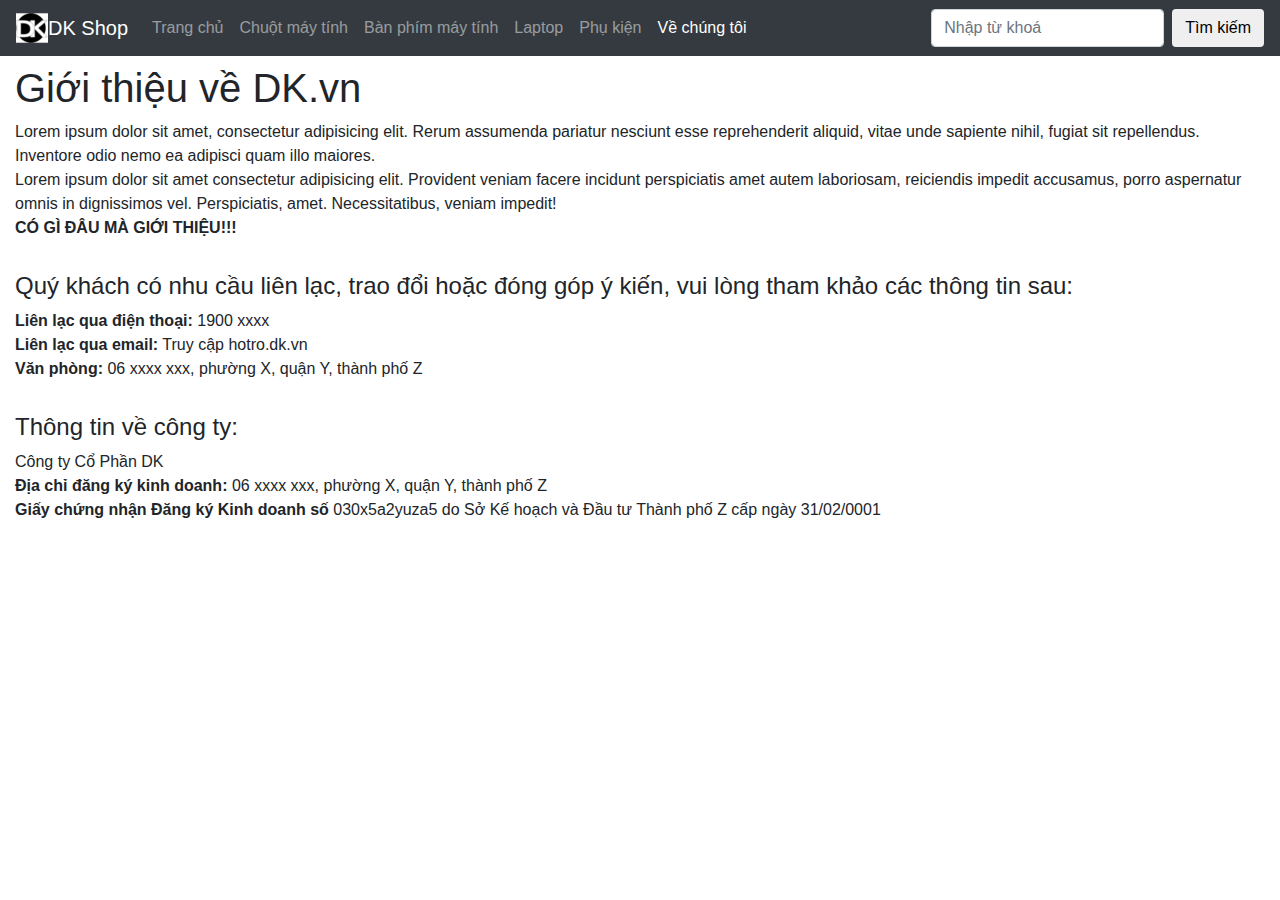
<file: about.html>
<!DOCTYPE html>
<html lang="en">

<head>
    <meta charset="UTF-8">
    <meta name="viewport" content="width=device-width, initial-scale=1.0">
    <meta http-equiv="X-UA-Compatible" content="ie=edge">
    <title>DK Shop</title>
    <link rel="icon" href="img/icon.ico">
    <link rel="stylesheet" href="css/bootstrap.min.css">
</head>

<body>
    <nav class="navbar fixed-top navbar-expand-lg navbar-dark bg-dark">
        <button class="navbar-toggler" type="button" data-toggle="collapse" data-target="#navbarTogglerDemo01"
            aria-controls="navbarTogglerDemo01" aria-expanded="false" aria-label="Toggle navigation">
            <span class="navbar-toggler-icon"></span>
        </button>
        <div class="collapse navbar-collapse" id="navbarTogglerDemo01">
            <img src="img/icon.ico" alt="DK Shop">
            <a class="navbar-brand" href="#">DK Shop</a>
            <ul class="navbar-nav mr-auto mt-2 mt-lg-0">
                <li class="nav-item">
                    <a class="nav-link" href="index.html">Trang chủ</a>
                </li>
                <li class="nav-item">
                    <a class="nav-link" href="Mouse.html">Chuột máy tính</a>
                </li>
                <li class="nav-item">
                    <a class="nav-link" href="Keyboard.html">Bàn phím máy tính</a>
                </li>
                <li class="nav-item">
                    <a class="nav-link" href="laptop.html">Laptop</a>
                </li>
                <li class="nav-item">
                    <a class="nav-link" href="accessories.html">Phụ kiện</a>
                </li>
                <li class="nav-item active">
                    <a class="nav-link" href="about.html">Về chúng tôi<span class="sr-only">(current)</span></a>
                </li>

            </ul>
            <form class="form-inline my-2 my-lg-0">
                <input class="form-control mr-sm-2" type="search" placeholder="Nhập từ khoá" aria-label="Search">
                <button class="btn btn-outline-white my-2 my-sm-0" type="submit">Tìm kiếm</button>
            </form>
        </div>
    </nav>
    <div class="container-fluid">
        <div class="row mt-5">
            <div class="col-sm-12 col-md-12 col-lg-12 mt-3">
                <h1>Giới thiệu về DK.vn</h1>
                <p>Lorem ipsum dolor sit amet, consectetur adipisicing elit. Rerum assumenda pariatur nesciunt esse
                    reprehenderit aliquid, vitae unde sapiente nihil, fugiat sit repellendus. Inventore odio nemo ea
                    adipisci quam illo maiores. <br>
                    Lorem ipsum dolor sit amet consectetur adipisicing elit. Provident veniam facere incidunt
                    perspiciatis amet autem laboriosam, reiciendis impedit accusamus, porro aspernatur omnis in
                    dignissimos vel. Perspiciatis, amet. Necessitatibus, veniam impedit! <br>
                    <b>CÓ GÌ ĐÂU MÀ GIỚI THIỆU!!!</b></p>
            </div>
                <div class="col-sm-12 col-md-12 col-lg-12 mt-3">
                    <h4>Quý khách có nhu cầu liên lạc, trao đổi hoặc đóng góp ý kiến, vui lòng tham khảo các thông tin
                        sau:</h4>
                    <p><b>Liên lạc qua điện thoại:</b> 1900 xxxx <br>
                        <b>Liên lạc qua email:</b> Truy cập hotro.dk.vn <br>
                        <b>Văn phòng:</b> 06 xxxx xxx, phường X, quận Y, thành phố Z</p>
                </div>
                <div class="col-sm-12 col-md-12 col-lg-12 mt-3">
                    <h4>Thông tin về công ty:</h4>
                    <p>Công ty Cổ Phần DK <br>
                        <b>Địa chỉ đăng ký kinh doanh:</b> 06 xxxx xxx, phường X, quận Y, thành phố Z <br>
                        <b>Giấy chứng nhận Đăng ký Kinh doanh số</b> 030x5a2yuza5 do Sở Kế hoạch và Đầu tư Thành phố Z cấp ngày 31/02/0001</p>
                </div>
            </div>

        </div>
        <script src="js/jquery-3.3.1.slim.min.js"></script>
        <script src="js/popper.min.js"></script>
        <script src="js/bootstrap.min.js"></script>
</body>

</html>
</file>
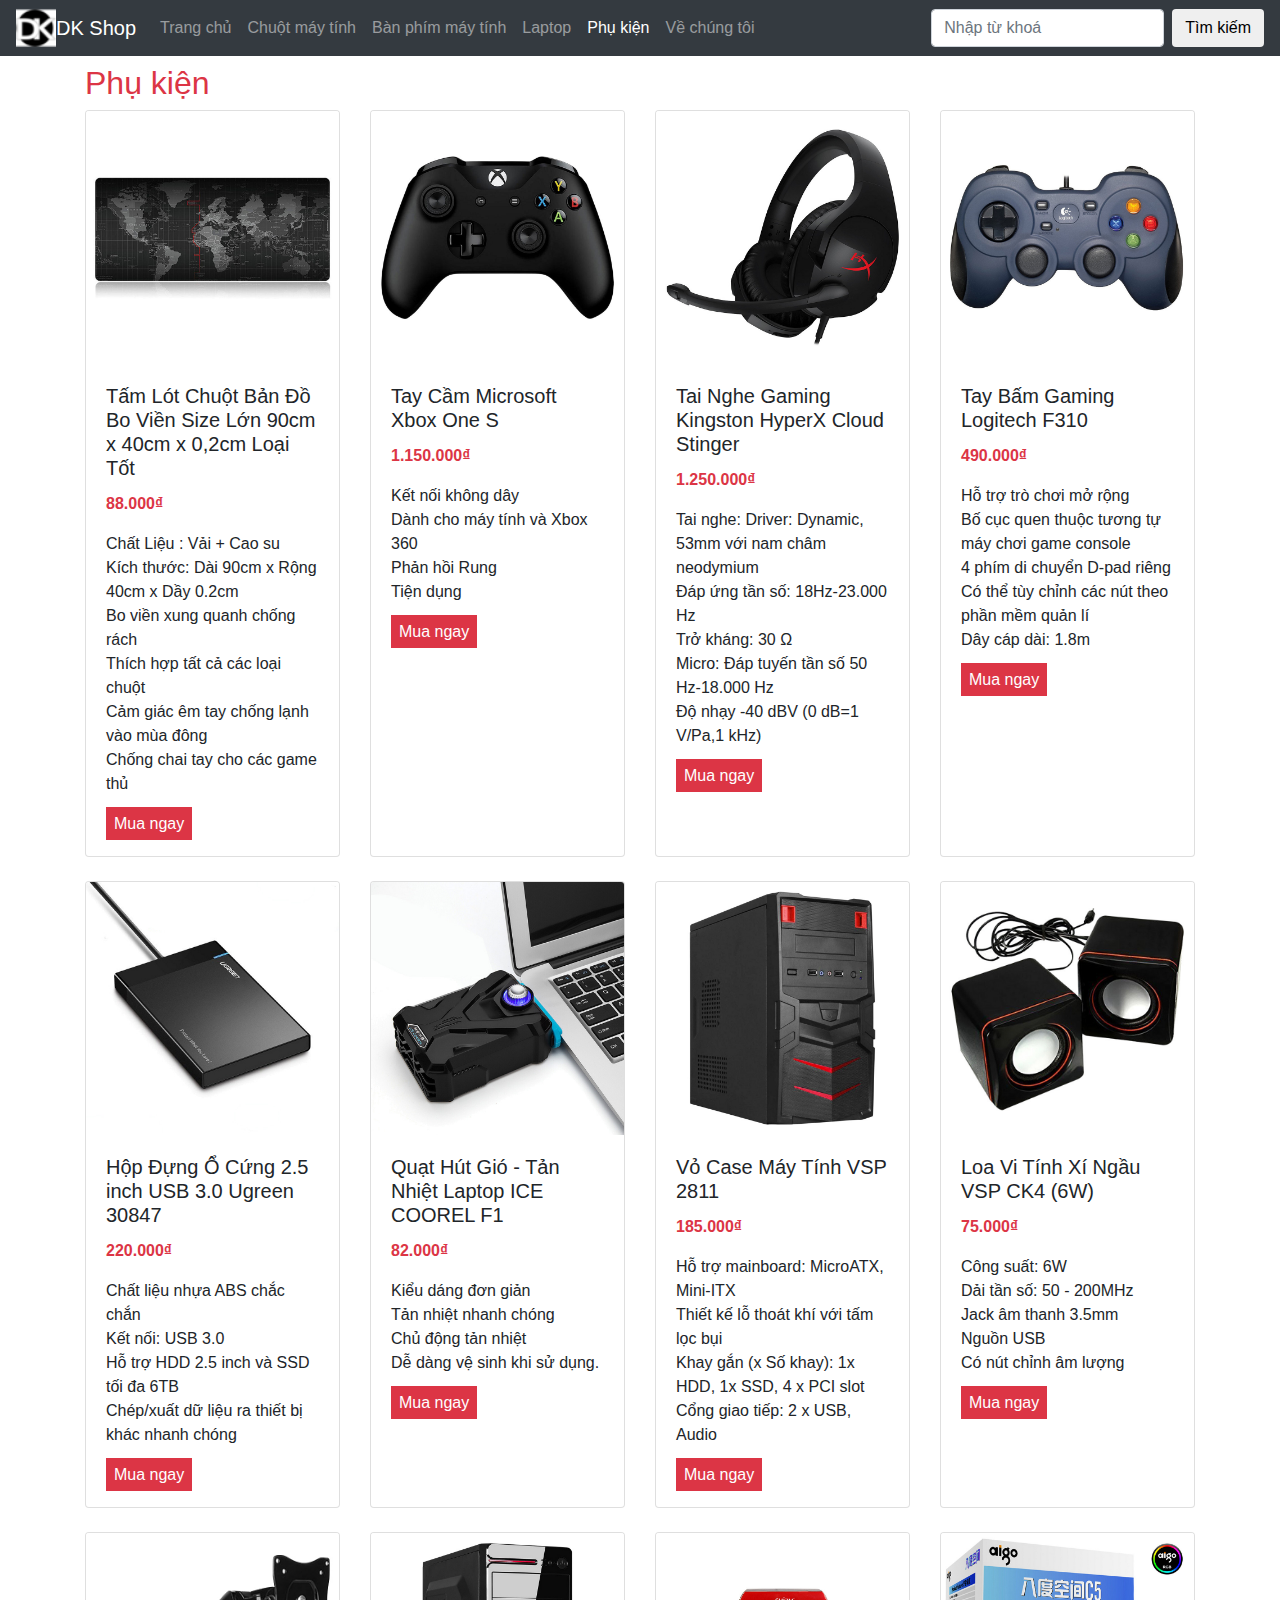
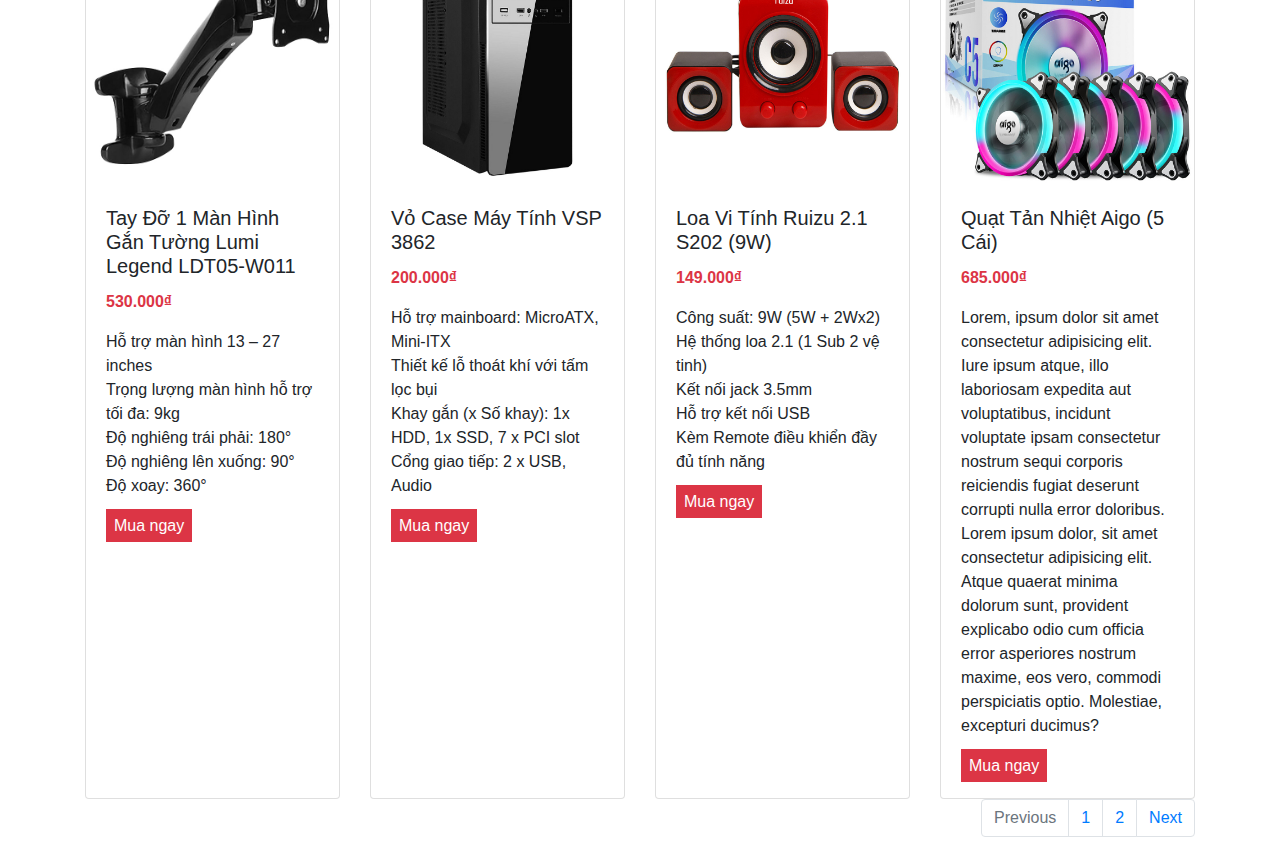
<file: accessories.html>
<!DOCTYPE html>
<html lang="en">

<head>
    <meta charset="UTF-8">
    <meta name="viewport" content="width=device-width, initial-scale=1.0">
    <meta http-equiv="X-UA-Compatible" content="ie=edge">
    <title>DK Shop</title>
    <link rel="icon" href="img/icon.ico">
    <link rel="stylesheet" href="css/bootstrap.min.css">
</head>

<body>
    <nav class="navbar fixed-top navbar-expand-lg navbar-dark bg-dark">
        <button class="navbar-toggler" type="button" data-toggle="collapse" data-target="#navbarTogglerDemo01"
            aria-controls="navbarTogglerDemo01" aria-expanded="false" aria-label="Toggle navigation">
            <span class="navbar-toggler-icon"></span>
        </button>
        <div class="collapse navbar-collapse" id="navbarTogglerDemo01">
            <img src="img/icon.ico" width="40" height="40" alt="DK Shop">
            <a class="navbar-brand" href="#">DK Shop</a>
            <ul class="navbar-nav mr-auto mt-2 mt-lg-0">
                <li class="nav-item">
                    <a class="nav-link" href="index.html">Trang chủ</a>
                </li>
                <li class="nav-item">
                    <a class="nav-link" href="Mouse.html">Chuột máy tính</a>
                </li>
                <li class="nav-item">
                    <a class="nav-link" href="Keyboard.html">Bàn phím máy tính</a>
                </li>
                <li class="nav-item">
                    <a class="nav-link" href="laptop.html">Laptop</a>
                </li>
                <li class="nav-item active">
                    <a class="nav-link" href="accessories.html">Phụ kiện<span class="sr-only">(current)</span></a>
                </li>
                <li class="nav-item">
                    <a class="nav-link" href="about.html">Về chúng tôi</a>
                </li>
                
            </ul>
            <form class="form-inline my-2 my-lg-0">
                <input class="form-control mr-sm-2" type="search" placeholder="Nhập từ khoá" aria-label="Search">
                <button class="btn btn-outline-white my-2 my-sm-0" type="submit">Tìm kiếm</button>
            </form>
        </div>
    </nav>
    <div class="container">
        <div class="row mt-5">
            <div class="col-sm-12 col-md-12 col-lg-12 mt-3">
                <h2 class="text-danger">Phụ kiện</h2>
                <div class="card-deck">
                    <div class="card">
                        <img class="card-img-top" src="img/Product/accessories1.jpg" alt="Card image cap">
                        <div class="card-body">
                            <h5 class="card-title">Tấm Lót Chuột Bản Đồ Bo Viền Size Lớn 90cm x 40cm x 0,2cm Loại Tốt</h5>
                            <p class="card-text text-danger"> <b>88.000₫</b></p>
                            <p class="card-text">
                                Chất Liệu : Vải + Cao su <br>
                                Kích thước: Dài 90cm x Rộng 40cm x Dầy 0.2cm <br>
                                Bo viền xung quanh chống rách <br>
                                Thích hợp tất cả các loại chuột <br>
                                Cảm giác êm tay chống lạnh vào mùa đông <br>
                                Chống chai tay cho các game thủ</p>
                            <a href="#" class="p-2 mb-2 bg-danger text-white">Mua ngay</a>
                        </div>
                    </div>
                    <div class="card">
                        <img class="card-img-top" src="img/Product/accessories2.jpg" alt="Card image cap">
                        <div class="card-body">
                            <h5 class="card-title">Tay Cầm Microsoft Xbox One S</h5>
                            <p class="card-text text-danger"> <b>1.150.000₫</b></p>
                            <p class="card-text">
                                Kết nối không dây <br>
                                Dành cho máy tính và Xbox 360 <br>
                                Phản hồi Rung <br>
                                Tiện dụng</p>
                            <a href="#" class="p-2 mb-2 bg-danger text-white">Mua ngay</a>
                        </div>
                    </div>
                    <div class="card">
                        <img class="card-img-top" src="img/Product/accessories3.jpg" alt="Card image cap">
                        <div class="card-body">
                            <h5 class="card-title">Tai Nghe Gaming Kingston HyperX Cloud Stinger</h5>
                            <p class="card-text text-danger"> <b>1.250.000₫</b></p>
                            <p class="card-text">
                                Tai nghe: Driver: Dynamic, 53mm với nam châm neodymium <br>
                                Đáp ứng tần số: 18Hz-23.000 Hz <br>
                                Trở kháng: 30 Ω <br>
                                Micro: Đáp tuyến tần số 50 Hz-18.000 Hz <br>
                                Độ nhạy -40 dBV (0 dB=1 V/Pa,1 kHz)</p>
                            <a href="#" class="p-2 mb-2 bg-danger text-white">Mua ngay</a>
                        </div>
                    </div>
                    <div class="card">
                        <img class="card-img-top" src="img/Product/accessories4.jpg" alt="Card image cap">
                        <div class="card-body">
                            <h5 class="card-title">Tay Bấm Gaming Logitech F310</h5>
                            <p class="card-text text-danger"> <b>490.000₫</b></p>
                            <p class="card-text">
                                Hỗ trợ trò chơi mở rộng <br>
                                Bố cục quen thuộc tương tự máy chơi game console <br>
                                4 phím di chuyển D-pad riêng <br>
                                Có thể tùy chỉnh các nút theo phần mềm quản lí <br>
                                Dây cáp dài: 1.8m</p>
                            <a href="#" class="p-2 mb-2 bg-danger text-white">Mua ngay</a>
                        </div>
                    </div>
                </div>
                <div class="card-deck mt-4">
                    <div class="card">
                        <img class="card-img-top" src="img/Product/accessories5.jpg" alt="Card image cap">
                        <div class="card-body">
                            <h5 class="card-title">Hộp Đựng Ổ Cứng 2.5 inch USB 3.0 Ugreen 30847</h5>
                            <p class="card-text text-danger"><b>220.000₫</b></p>
                            <p class="card-text">
                                Chất liệu nhựa ABS chắc chắn <br>
                                Kết nối: USB 3.0 <br>
                                Hỗ trợ HDD 2.5 inch và SSD tối đa 6TB <br>
                                Chép/xuất dữ liệu ra thiết bị khác nhanh chóng</p>
                            <a href="#" class="p-2 mb-2 bg-danger text-white">Mua ngay</a>
                        </div>
                    </div>
                    <div class="card">
                        <img class="card-img-top" src="img/Product/accessories6.jpg" alt="Card image cap">
                        <div class="card-body">
                            <h5 class="card-title">Quạt Hút Gió - Tản Nhiệt Laptop ICE COOREL F1</h5>
                            <p class="card-text text-danger"><b>82.000₫</b></p>
                            <p class="card-text">
                                Kiểu dáng đơn giản <br>
                                Tản nhiệt nhanh chóng <br>
                                Chủ động tản nhiệt <br>
                                Dễ dàng vệ sinh khi sử dụng.</p>
                            <a href="#" class="p-2 mb-2 bg-danger text-white">Mua ngay</a>
                        </div>
                    </div>
                    <div class="card">
                        <img class="card-img-top" src="img/Product/accessories7.jpg" alt="Card image cap">
                        <div class="card-body">
                            <h5 class="card-title">Vỏ Case Máy Tính VSP 2811</h5>
                            <p class="card-text text-danger"><b>185.000₫</b></p>
                            <p class="card-text">
                                Hỗ trợ mainboard: MicroATX, Mini-ITX <br>
                                Thiết kế lỗ thoát khí với tấm lọc bụi <br>
                                Khay gắn (x Số khay): 1x HDD, 1x SSD, 4 x PCI slot <br>
                                Cổng giao tiếp: 2 x USB, Audio</p>
                            <a href="#" class="p-2 mb-2 bg-danger text-white">Mua ngay</a>
                        </div>
                    </div>
                    <div class="card">
                        <img class="card-img-top" src="img/Product/accessories8.jpg" alt="Card image cap">
                        <div class="card-body">
                            <h5 class="card-title">Loa Vi Tính Xí Ngầu VSP CK4 (6W)</h5>
                            <p class="card-text text-danger"><b>75.000₫</b></p>
                            <p class="card-text">
                                Công suất: 6W <br>
                                Dải tần số: 50 - 200MHz <br>
                                Jack âm thanh 3.5mm <br>
                                Nguồn USB <br>
                                Có nút chỉnh âm lượng</p>
                            <a href="#" class="p-2 mb-2 bg-danger text-white">Mua ngay</a>
                        </div>
                    </div>
                </div>
                <div class="card-deck mt-4">
                    <div class="card">
                        <img class="card-img-top" src="img/Product/accessories9.jpg" alt="Card image cap">
                        <div class="card-body">
                            <h5 class="card-title">Tay Đỡ 1 Màn Hình Gắn Tường Lumi Legend LDT05-W011</h5>
                            <p class="card-text text-danger"><b>530.000₫</b></p>
                            <p class="card-text">
                                Hỗ trợ màn hình 13 – 27 inches <br>
                                Trọng lượng màn hình hỗ trợ tối đa: 9kg <br>
                                Độ nghiêng trái phải: 180° <br>
                                Độ nghiêng lên xuống: 90° <br>
                                Độ xoay: 360° </p>
                            <a href="#" class="p-2 mb-2 bg-danger text-white">Mua ngay</a>
                        </div>
                    </div>
                    <div class="card">
                        <img class="card-img-top" src="img/Product/accessories10.jpg" alt="Card image cap">
                        <div class="card-body">
                            <h5 class="card-title">Vỏ Case Máy Tính VSP 3862</h5>
                            <p class="card-text text-danger"><b>200.000₫</b></p>
                            <p class="card-text">
                                Hỗ trợ mainboard: MicroATX, Mini-ITX <br>
                                Thiết kế lỗ thoát khí với tấm lọc bụi <br>
                                Khay gắn (x Số khay): 1x HDD, 1x SSD, 7 x PCI slot <br>
                                Cổng giao tiếp: 2 x USB, Audio</p>
                            <a href="#" class="p-2 mb-2 bg-danger text-white">Mua ngay</a>
                        </div>
                    </div>
                    <div class="card">
                        <img class="card-img-top" src="img/Product/accessories11.jpg" alt="Card image cap">
                        <div class="card-body">
                            <h5 class="card-title">Loa Vi Tính Ruizu 2.1 S202 (9W)</h5>
                            <p class="card-text text-danger"><b>149.000₫</b></p>
                            <p class="card-text">
                                Công suất: 9W (5W + 2Wx2) <br>
                                Hệ thống loa 2.1 (1 Sub 2 vệ tinh) <br>
                                Kết nối jack 3.5mm <br>
                                Hỗ trợ kết nối USB <br>
                                Kèm Remote điều khiển đầy đủ tính năng</p>
                            <a href="#" class="p-2 mb-2 bg-danger text-white">Mua ngay</a>
                        </div>
                    </div>
                    <div class="card">
                        <img class="card-img-top" src="img/Product/accessories12.jpg" alt="Card image cap">
                        <div class="card-body">
                            <h5 class="card-title">Quạt Tản Nhiệt Aigo (5 Cái)</h5>
                            <p class="card-text text-danger"><b>685.000₫</b></p>
                            <p class="card-text">
                                Lorem, ipsum dolor sit amet consectetur adipisicing elit. Iure ipsum atque, illo laboriosam expedita aut voluptatibus, incidunt voluptate ipsam consectetur nostrum sequi corporis reiciendis fugiat deserunt corrupti nulla error doloribus. <br>
                                Lorem ipsum dolor, sit amet consectetur adipisicing elit. Atque quaerat minima dolorum sunt, provident explicabo odio cum officia error asperiores nostrum maxime, eos vero, commodi perspiciatis optio. Molestiae, excepturi ducimus?</p>
                            <a href="#" class="p-2 mb-2 bg-danger text-white">Mua ngay</a>
                        </div>
                    </div>
                </div>
            </div>
        <div class="col">
            <nav aria-label="Page navigation example">
                <ul class="pagination justify-content-end">
                    <li class="page-item disabled">
                        <a class="page-link" href="#" tabindex="-1">Previous</a>
                    </li>
                    <li class="page-item"><a class="page-link" href="#">1</a></li>
                    <li class="page-item"><a class="page-link" href="accessories2.html">2</a></li>
                    <li class="page-item">
                        <a class="page-link" href="accessories2.html">Next</a>
                    </li>
                </ul>
            </nav>
        </div>
        
    </div>
    
    <script src="js/jquery-3.3.1.slim.min.js"></script>
    <script src="js/popper.min.js"></script>
    <script src="js/bootstrap.min.js"></script>
</body>

</html>
    <script src="js/jquery-3.3.1.slim.min.js"></script>
    <script src="js/popper.min.js"></script>
    <script src="js/bootstrap.min.js"></script>
</body>

</html>
</file>
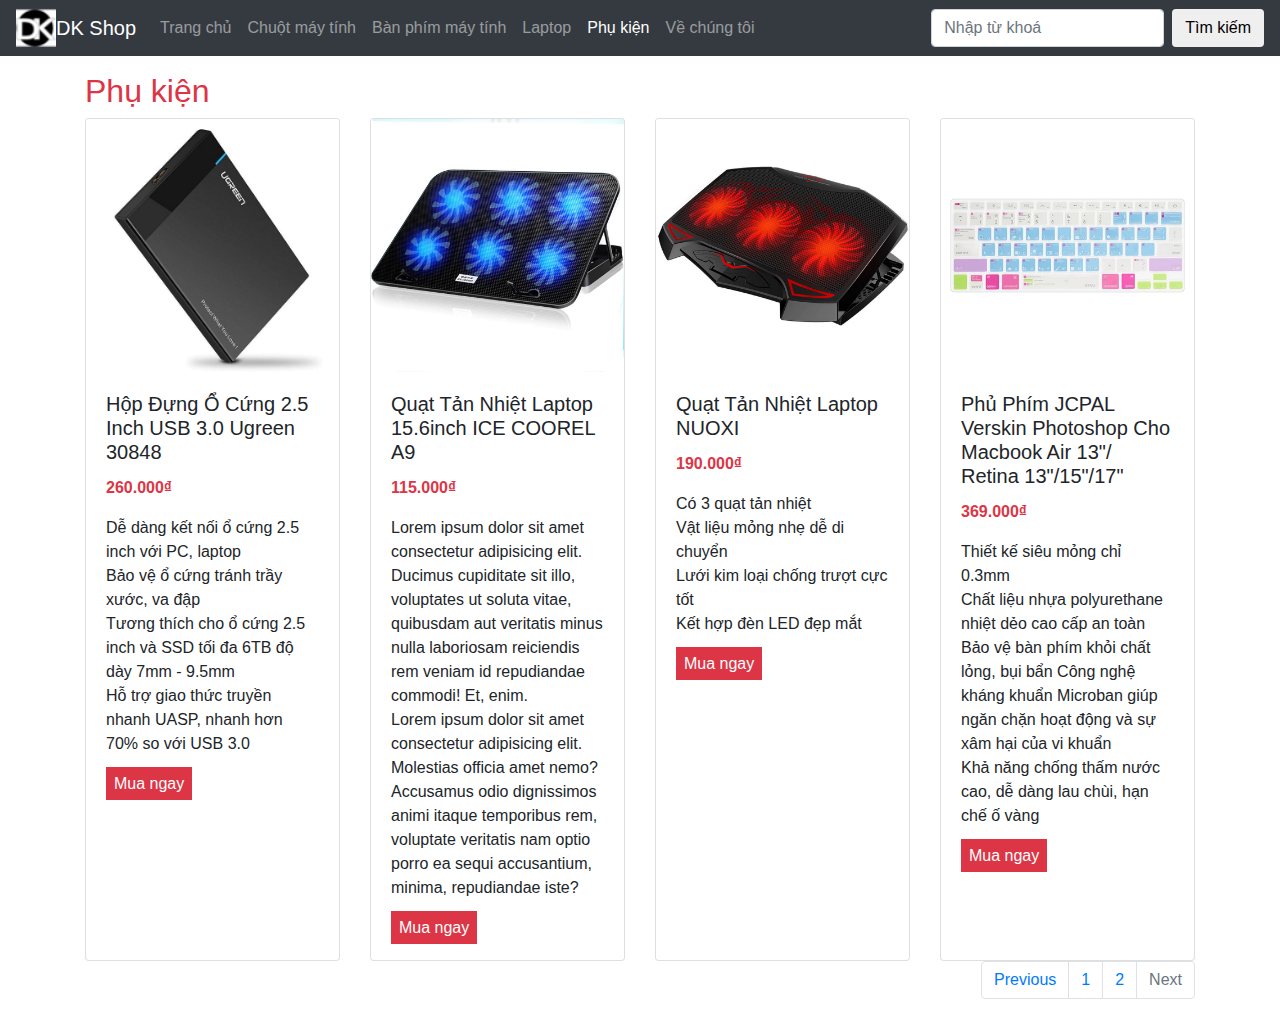
<file: accessories2.html>
<!DOCTYPE html>
<html lang="en">

<head>
    <meta charset="UTF-8">
    <meta name="viewport" content="width=device-width, initial-scale=1.0">
    <meta http-equiv="X-UA-Compatible" content="ie=edge">
    <title>DK Shop</title>
    <link rel="icon" href="img/icon.ico">
    <link rel="stylesheet" href="css/bootstrap.min.css">
</head>

<body>
    <nav class="navbar navbar-expand-lg navbar-dark bg-dark">
        <button class="navbar-toggler" type="button" data-toggle="collapse" data-target="#navbarTogglerDemo01"
            aria-controls="navbarTogglerDemo01" aria-expanded="false" aria-label="Toggle navigation">
            <span class="navbar-toggler-icon"></span>
        </button>
        <div class="collapse navbar-collapse" id="navbarTogglerDemo01">
            <img src="img/icon.ico" width="40" height="40" alt="DK Shop">
            <a class="navbar-brand" href="#">DK Shop</a>
            <ul class="navbar-nav mr-auto mt-2 mt-lg-0">
                <li class="nav-item">
                    <a class="nav-link" href="index.html">Trang chủ</a>
                </li>
                <li class="nav-item">
                    <a class="nav-link" href="Mouse.html">Chuột máy tính</a>
                </li>
                <li class="nav-item">
                    <a class="nav-link" href="Keyboard.html">Bàn phím máy tính</a>
                </li>
                <li class="nav-item">
                    <a class="nav-link" href="laptop.html">Laptop</a>
                </li>
                <li class="nav-item active">
                    <a class="nav-link" href="accessories.html">Phụ kiện<span class="sr-only">(current)</span></a>
                </li>
                <li class="nav-item">
                    <a class="nav-link" href="about.html">Về chúng tôi</a>
                </li>

            </ul>
            <form class="form-inline my-2 my-lg-0">
                <input class="form-control mr-sm-2" type="search" placeholder="Nhập từ khoá" aria-label="Search">
                <button class="btn btn-outline-white my-2 my-sm-0" type="submit">Tìm kiếm</button>
            </form>
        </div>
    </nav>
    <div class="container">
        <div class="row">
            <div class="col-sm-12 col-md-12 col-lg-12 mt-3">
                <h2 class="text-danger">Phụ kiện</h2>
                <div class="card-deck">
                    <div class="card">
                        <img class="card-img-top" src="img/Product/accessories13.jpg" alt="Card image cap">
                        <div class="card-body">
                            <h5 class="card-title">Hộp Đựng Ổ Cứng 2.5 Inch USB 3.0 Ugreen 30848 </h5>
                            <p class="card-text text-danger"><b>260.000₫</b></p>
                            <p class="card-text">
                                Dễ dàng kết nối ổ cứng 2.5 inch với PC, laptop <br>
                                Bảo vệ ổ cứng tránh trầy xước, va đập <br>
                                Tương thích cho ổ cứng 2.5 inch và SSD tối đa 6TB độ dày 7mm - 9.5mm <br>
                                Hỗ trợ giao thức truyền nhanh UASP, nhanh hơn 70% so với USB 3.0</p>
                            <a href="#" class="p-2 mb-2 bg-danger text-white">Mua ngay</a>
                        </div>
                    </div>
                    <div class="card">
                        <img class="card-img-top" src="img/Product/accessories14.jpg" alt="Card image cap">
                        <div class="card-body">
                            <h5 class="card-title">Quạt Tản Nhiệt Laptop 15.6inch ICE COOREL A9</h5>
                            <p class="card-text text-danger"><b>115.000₫</b></p>
                            <p class="card-text">
                                Lorem ipsum dolor sit amet consectetur adipisicing elit. Ducimus cupiditate sit illo,
                                voluptates ut soluta vitae, quibusdam aut veritatis minus nulla laboriosam reiciendis
                                rem veniam id repudiandae commodi! Et, enim. <br>
                                Lorem ipsum dolor sit amet consectetur adipisicing elit. Molestias officia amet nemo?
                                Accusamus odio dignissimos animi itaque temporibus rem, voluptate veritatis nam optio
                                porro ea sequi accusantium, minima, repudiandae iste?</p>
                            <a href="#" class="p-2 mb-2 bg-danger text-white">Mua ngay</a>
                        </div>
                    </div>
                    <div class="card">
                        <img class="card-img-top" src="img/Product/accessories15.jpg" alt="Card image cap">
                        <div class="card-body">
                            <h5 class="card-title">Quạt Tản Nhiệt Laptop NUOXI</h5>
                            <p class="card-text text-danger"><b>190.000₫</b></p>
                            <p class="card-text">
                                Có 3 quạt tản nhiệt <br>
                                Vật liệu mỏng nhẹ dễ di chuyển <br>
                                Lưới kim loại chống trượt cực tốt<br>
                                Kết hợp đèn LED đẹp mắt</p>
                            <a href="#" class="p-2 mb-2 bg-danger text-white">Mua ngay</a>
                        </div>
                    </div>
                    <div class="card">
                        <img class="card-img-top" src="img/Product/accessories16.jpg" alt="Card image cap">
                        <div class="card-body">
                            <h5 class="card-title">Phủ Phím JCPAL Verskin Photoshop Cho Macbook Air 13"/ Retina
                                13"/15"/17"</h5>
                            <p class="card-text text-danger"><b>369.000₫</b></p>
                            <p class="card-text">
                                Thiết kế siêu mỏng chỉ 0.3mm <br>
                                Chất liệu nhựa polyurethane nhiệt dẻo cao cấp an toàn <br>
                                Bảo vệ bàn phím khỏi chất lỏng, bụi bẩn
                                Công nghệ kháng khuẩn Microban giúp ngăn chặn hoạt động và sự xâm hại của vi khuẩn <br>
                                Khả năng chống thấm nước cao, dễ dàng lau chùi, hạn chế ố vàng</p>
                            <a href="#" class="p-2 mb-2 bg-danger text-white">Mua ngay</a>
                        </div>
                    </div>
                </div>
            </div>
            <div class="col">
                <nav aria-label="Page navigation example">
                    <ul class="pagination justify-content-end">
                        <li class="page-item">
                            <a class="page-link" href="accessories.html" tabindex="-1">Previous</a>
                        </li>
                        <li class="page-item"><a class="page-link" href="accessories.html">1</a></li>
                        <li class="page-item"><a class="page-link" href="#">2</a></li>
                        <li class="page-item disabled">
                            <a class="page-link" href="#">Next</a>
                        </li>
                    </ul>
                </nav>
            </div>
            <script src="js/jquery-3.3.1.slim.min.js"></script>
            <script src="js/popper.min.js"></script>
            <script src="js/bootstrap.min.js"></script>
</body>

</html>
</file>
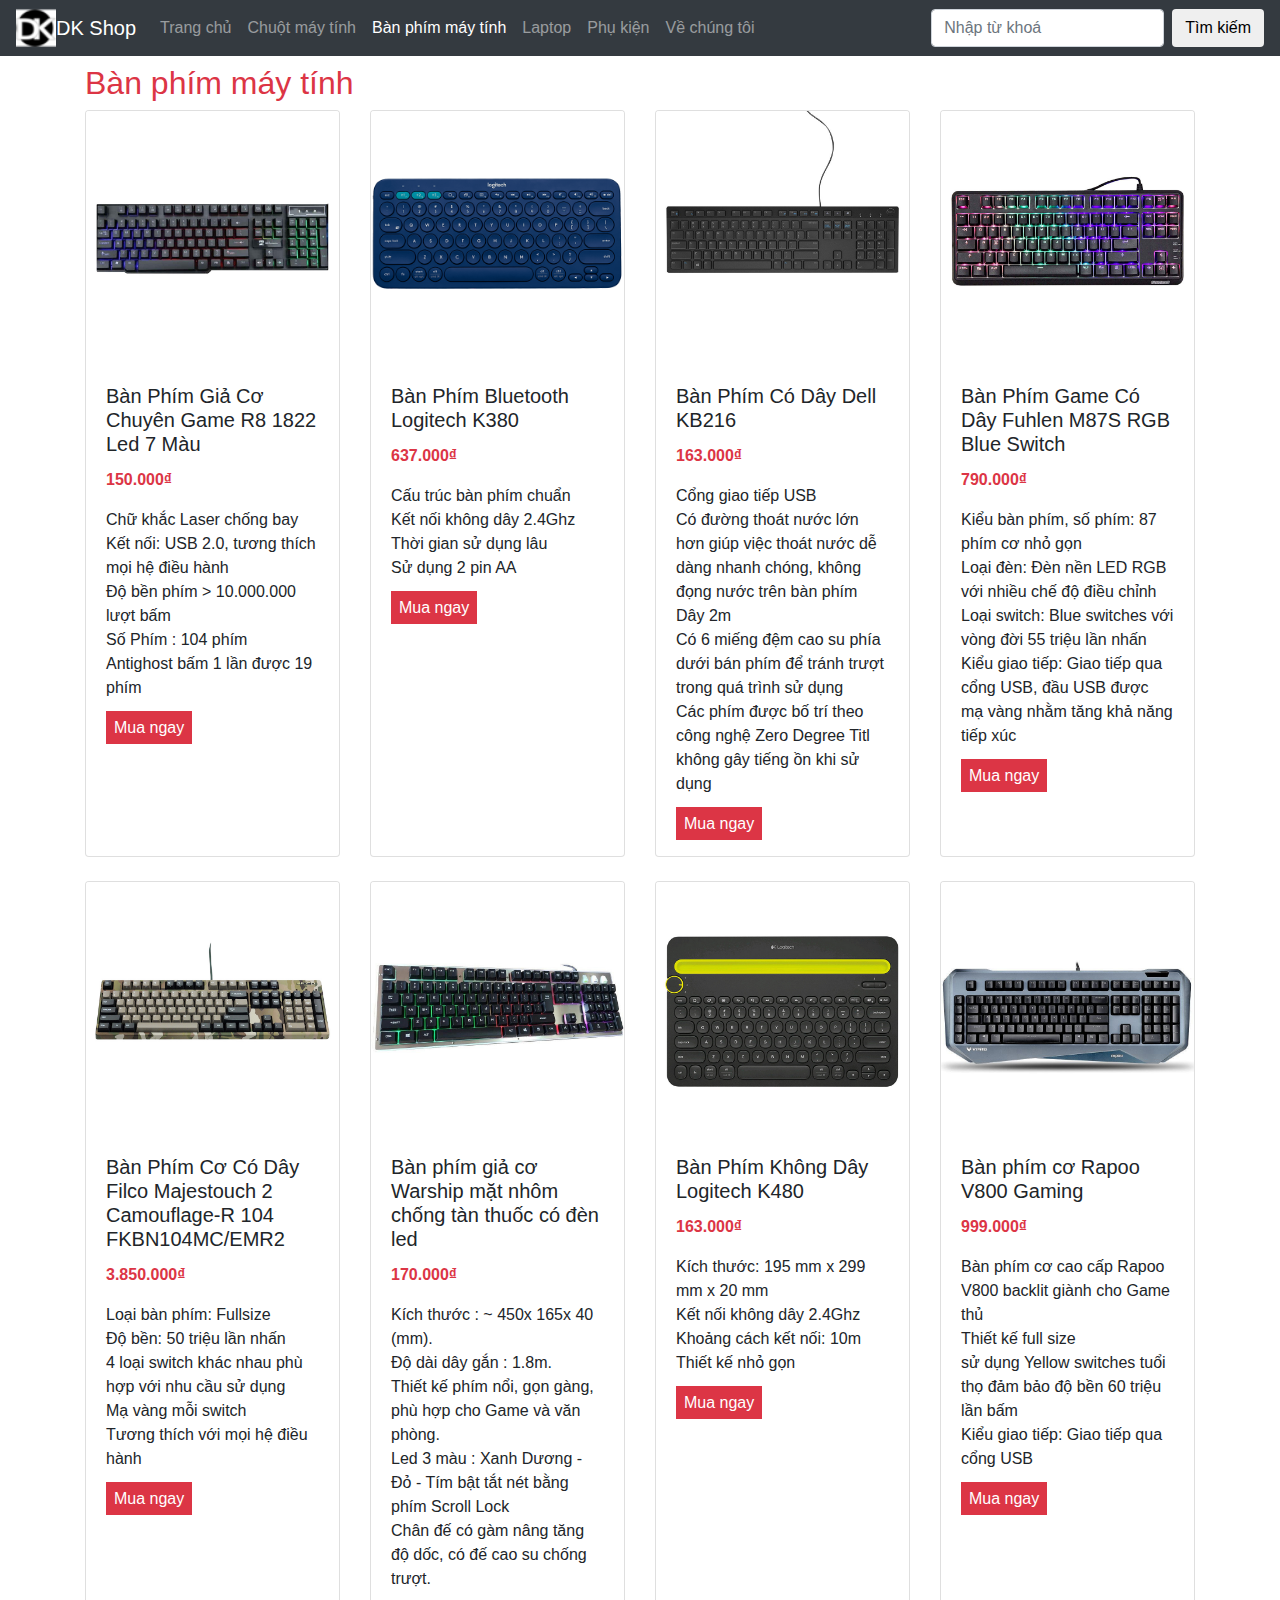
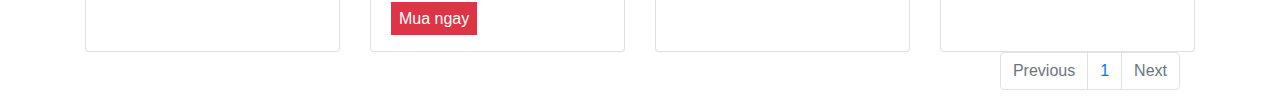
<file: keyboard.html>
<!DOCTYPE html>
<html lang="en">

<head>
    <meta charset="UTF-8">
    <meta name="viewport" content="width=device-width, initial-scale=1.0">
    <meta http-equiv="X-UA-Compatible" content="ie=edge">
    <title>DK Shop</title>
    <link rel="icon" href="img/icon.ico">
    <link rel="stylesheet" href="css/bootstrap.min.css">
</head>

<body>
    <nav class="navbar fixed-top navbar-expand-lg navbar-dark bg-dark">
        <button class="navbar-toggler" type="button" data-toggle="collapse" data-target="#navbarTogglerDemo01"
            aria-controls="navbarTogglerDemo01" aria-expanded="false" aria-label="Toggle navigation">
            <span class="navbar-toggler-icon"></span>
        </button>
        <div class="collapse navbar-collapse" id="navbarTogglerDemo01">
            <img src="img/icon.ico" width="40" height="40" alt="DK Shop">
            <a class="navbar-brand" href="#">DK Shop</a>
            <ul class="navbar-nav mr-auto mt-2 mt-lg-0">
                <li class="nav-item">
                    <a class="nav-link" href="index.html">Trang chủ</a>
                </li>
                <li class="nav-item">
                    <a class="nav-link" href="Mouse.html">Chuột máy tính</a>
                </li>
                <li class="nav-item active">
                    <a class="nav-link" href="Keyboard.html">Bàn phím máy tính<span class="sr-only">(current)</span></a>
                </li>
                <li class="nav-item">
                    <a class="nav-link" href="laptop.html">Laptop</a>
                </li>
                <li class="nav-item">
                    <a class="nav-link" href="accessories.html">Phụ kiện</a>
                </li>
                <li class="nav-item">
                    <a class="nav-link" href="about.html">Về chúng tôi</a>
                </li>

            </ul>
            <form class="form-inline my-2 my-lg-0">
                <input class="form-control mr-sm-2" type="search" placeholder="Nhập từ khoá" aria-label="Search">
                <button class="btn btn-outline-white my-2 my-sm-0" type="submit">Tìm kiếm</button>
            </form>
        </div>
    </nav>
    <div class="container">
        <div class="row mt-5">
            <div class="col-sm-12 col-md-12 col-lg-12 mt-3">
                <h2 class="text-danger">Bàn phím máy tính</h2>
                <div class="card-deck">
                    <div class="card">
                        <img class="card-img-top" src="img/Product/Keyboard1.jpg" alt="Card image cap">
                        <div class="card-body">
                            <h5 class="card-title">Bàn Phím Giả Cơ Chuyên Game R8 1822 Led 7 Màu</h5>
                            <p class="card-text text-danger"><b>150.000₫</b></p>
                            <p class="card-text">
                                Chữ khắc Laser chống bay <br>
                                Kết nối: USB 2.0, tương thích mọi hệ điều hành <br>
                                Độ bền phím > 10.000.000 lượt bấm <br>
                                Số Phím : 104 phím <br>
                                Antighost bấm 1 lần được 19 phím</p>
                            <a href="#" class="p-2 mb-2 bg-danger text-white">Mua ngay</a>
                        </div>
                    </div>
                    <div class="card">
                        <img class="card-img-top" src="img/Product/Keyboard2.jpg" alt="Card image cap">
                        <div class="card-body">
                            <h5 class="card-title">Bàn Phím Bluetooth Logitech K380</h5>
                            <p class="card-text text-danger"><b>637.000₫</b></p>
                            <p class="card-text">
                                Cấu trúc bàn phím chuẩn <br>
                                Kết nối không dây 2.4Ghz <br>
                                Thời gian sử dụng lâu <br>
                                Sử dụng 2 pin AA</p>
                            <a href="#" class="p-2 mb-2 bg-danger text-white">Mua ngay</a>
                        </div>
                    </div>
                    <div class="card">
                        <img class="card-img-top" src="img/Product/Keyboard3.jpg" alt="Card image cap">
                        <div class="card-body">
                            <h5 class="card-title">Bàn Phím Có Dây Dell KB216</h5>
                            <p class="card-text text-danger"><b>163.000₫</b></p>
                            <p class="card-text">
                                Cổng giao tiếp USB <br>
                                Có đường thoát nước lớn hơn giúp việc thoát nước dễ dàng nhanh chóng, không đọng nước
                                trên bàn phím <br>
                                Dây 2m <br>
                                Có 6 miếng đệm cao su phía dưới bán phím để tránh trượt trong quá trình sử dụng <br>
                                Các phím được bố trí theo công nghệ Zero Degree Titl không gây tiếng ồn khi sử dụng</p>
                            <a href="#" class="p-2 mb-2 bg-danger text-white">Mua ngay</a>
                        </div>
                    </div>
                    <div class="card">
                        <img class="card-img-top" src="img/Product/Keyboard4.jpg" alt="Card image cap">
                        <div class="card-body">
                            <h5 class="card-title">Bàn Phím Game Có Dây Fuhlen M87S RGB Blue Switch</h5>
                            <p class="card-text text-danger"><b>790.000₫</b></p>
                            <p class="card-text">
                                Kiểu bàn phím, số phím: 87 phím cơ nhỏ gọn <br>
                                Loại đèn: Đèn nền LED RGB với nhiều chế độ điều chỉnh <br>
                                Loại switch: Blue switches với vòng đời 55 triệu lần nhấn <br>
                                Kiểu giao tiếp: Giao tiếp qua cổng USB, đầu USB được mạ vàng nhằm tăng khả năng tiếp
                                xúc</p>
                            <a href="#" class="p-2 mb-2 bg-danger text-white">Mua ngay</a>
                        </div>
                    </div>
                </div>
                <div class="card-deck mt-4">
                    <div class="card">
                        <img class="card-img-top" src="img/Product/Keyboard5.jpg" alt="Card image cap">
                        <div class="card-body">
                            <h5 class="card-title">Bàn Phím Cơ Có Dây Filco Majestouch 2 Camouflage-R 104 FKBN104MC/EMR2</h5>
                            <p class="card-text text-danger"><b>3.850.000₫</b></p>
                            <p class="card-text">
                                Loại bàn phím: Fullsize <br>
                                Độ bền: 50 triệu lần nhấn <br>
                                4 loại switch khác nhau phù hợp với nhu cầu sử dụng <br>
                                Mạ vàng mỗi switch <br>
                                Tương thích với mọi hệ điều hành</p>
                            <a href="#" class="p-2 mb-2 bg-danger text-white">Mua ngay</a>
                        </div>
                    </div>
                    <div class="card">
                        <img class="card-img-top" src="img/Product/Keyboard6.jpg" alt="Card image cap">
                        <div class="card-body">
                            <h5 class="card-title">Bàn phím giả cơ Warship mặt nhôm chống tàn thuốc có đèn led</h5>
                            <p class="card-text text-danger"><b>170.000₫</b></p>
                            <p class="card-text">
                                Kích thước : ~ 450x 165x 40 (mm). <br>
                                Độ dài dây gắn : 1.8m. <br>
                                Thiết kế phím nổi, gọn gàng, phù hợp cho Game và văn phòng. <br>
                                Led 3 màu : Xanh Dương - Đỏ - Tím bật tắt nét bằng phím Scroll Lock <br>
                                Chân đế có gàm nâng tăng độ dốc, có đế cao su chống trượt.</p>
                            <a href="#" class="p-2 mb-2 bg-danger text-white">Mua ngay</a>
                        </div>
                    </div>
                    <div class="card">
                        <img class="card-img-top" src="img/Product/Keyboard7.jpg" alt="Card image cap">
                        <div class="card-body">
                            <h5 class="card-title">Bàn Phím Không Dây Logitech K480</h5>
                            <p class="card-text text-danger"><b>163.000₫</b></p>
                            <p class="card-text">
                                Kích thước: 195 mm x 299 mm x 20 mm <br>
                                Kết nối không dây 2.4Ghz <br>
                                Khoảng cách kết nối: 10m <br>
                                Thiết kế nhỏ gọn </p>
                            <a href="#" class="p-2 mb-2 bg-danger text-white">Mua ngay</a>
                        </div>
                    </div>
                    <div class="card">
                        <img class="card-img-top" src="img/Product/Keyboard8.jpg" alt="Card image cap">
                        <div class="card-body">
                            <h5 class="card-title">Bàn phím cơ Rapoo V800 Gaming</h5>
                            <p class="card-text text-danger"><b>999.000₫</b></p>
                            <p class="card-text">
                                Bàn phím cơ cao cấp Rapoo V800 backlit giành cho Game thủ <br>
                                Thiết kế full size <br>
                                sử dụng Yellow switches tuổi thọ đảm bảo độ bền 60 triệu lần bấm <br>
                                Kiểu giao tiếp: Giao tiếp qua cổng USB</p>
                            <a href="#" class="p-2 mb-2 bg-danger text-white">Mua ngay</a>
                        </div>
                    </div>
                </div>
            </div>
            </div>
            
        <div class="col">
            <nav aria-label="Page navigation example">
                <ul class="pagination justify-content-end">
                    <li class="page-item disabled">
                        <a class="page-link" href="#" tabindex="-1">Previous</a>
                    </li>
                    <li class="page-item"><a class="page-link" href="#">1</a></li>
                    <li class="page-item disabled">
                        <a class="page-link" href="#">Next</a>
                    </li>
                </ul>
            </nav>
        </div>
    </div>

    <script src="js/jquery-3.3.1.slim.min.js"></script>
    <script src="js/popper.min.js"></script>
    <script src="js/bootstrap.min.js"></script>
</body>

</html>
</file>
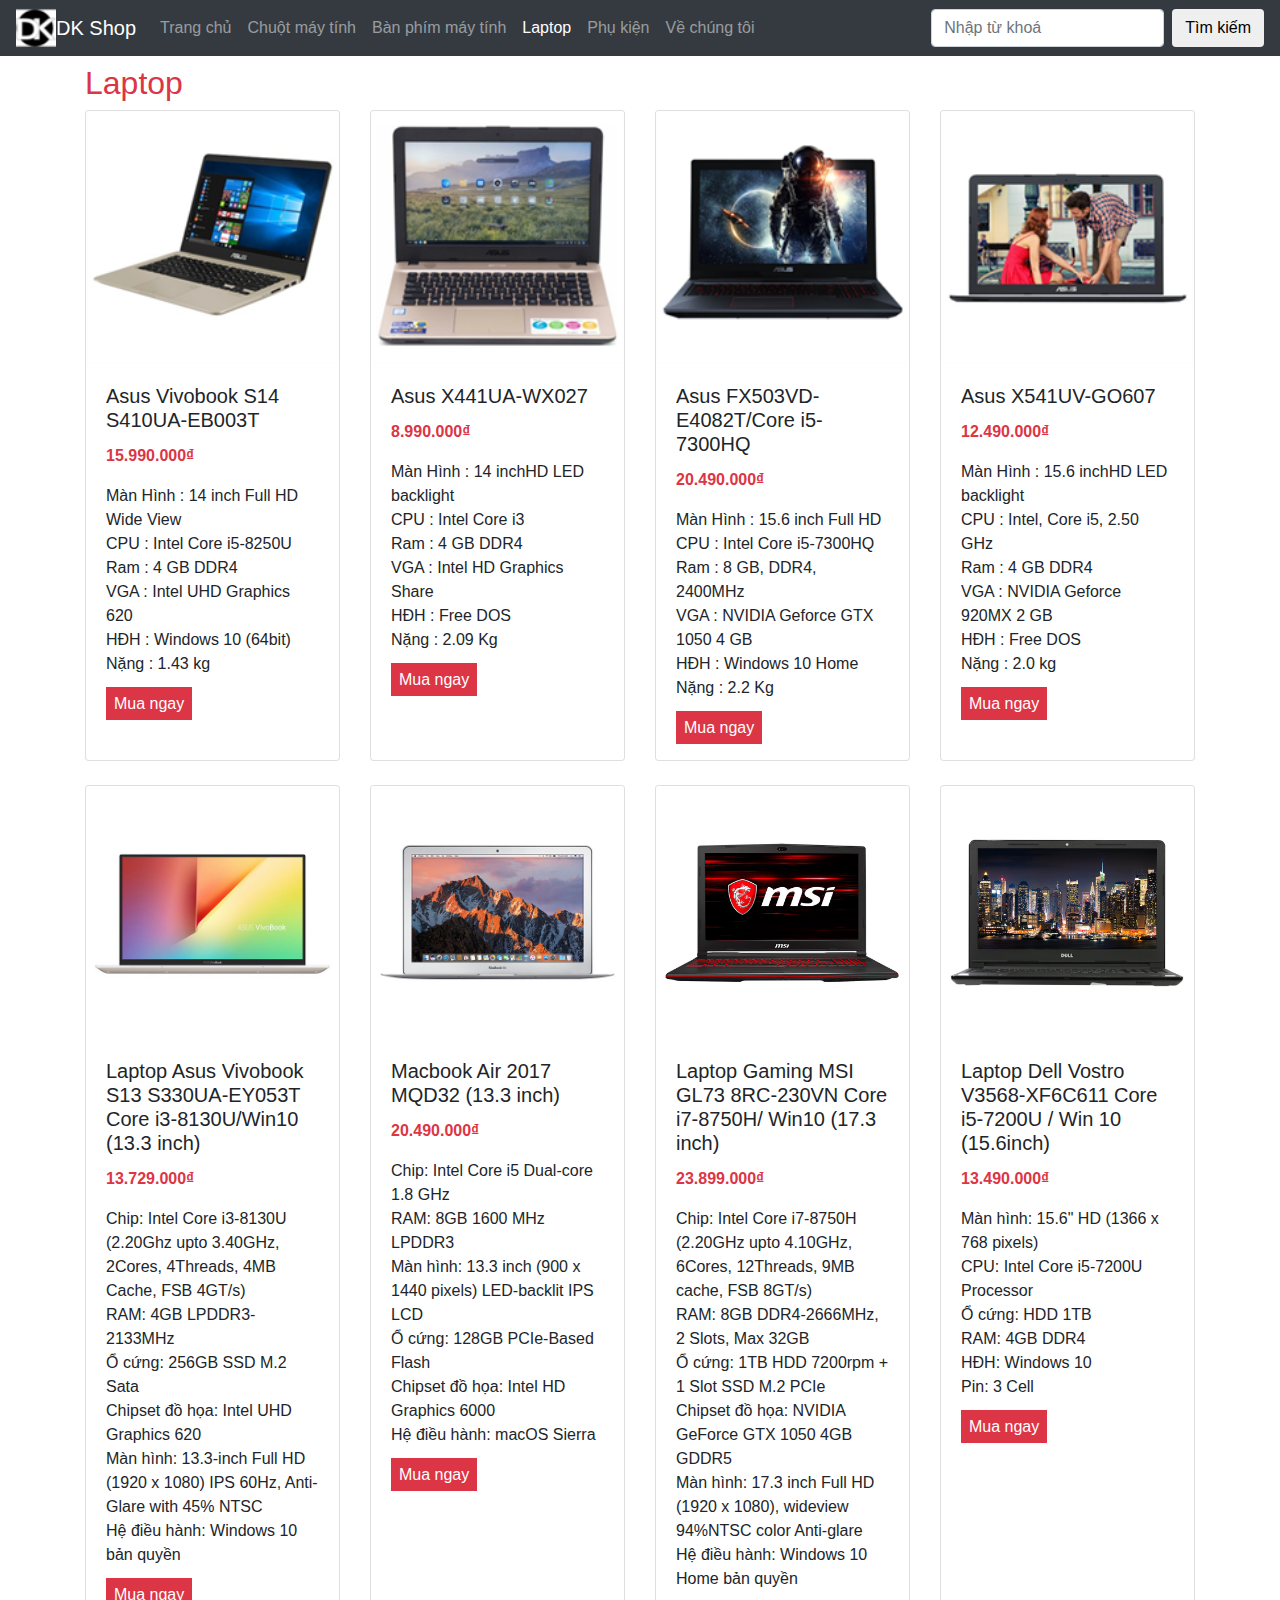
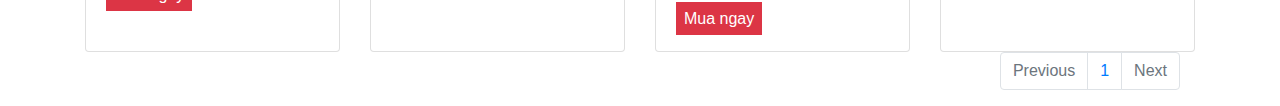
<file: laptop.html>
<!DOCTYPE html>
<html lang="en">

<head>
    <meta charset="UTF-8">
    <meta name="viewport" content="width=device-width, initial-scale=1.0">
    <meta http-equiv="X-UA-Compatible" content="ie=edge">
    <title>DK Shop</title>
    <link rel="icon" href="img/icon.ico">
    <link rel="stylesheet" href="css/bootstrap.min.css">
</head>

<body>
    <nav class="navbar fixed-top navbar-expand-lg navbar-dark bg-dark">
        <button class="navbar-toggler" type="button" data-toggle="collapse" data-target="#navbarTogglerDemo01"
            aria-controls="navbarTogglerDemo01" aria-expanded="false" aria-label="Toggle navigation">
            <span class="navbar-toggler-icon"></span>
        </button>
        <div class="collapse navbar-collapse" id="navbarTogglerDemo01">
            <img src="img/icon.ico" width="40" height="40" alt="DK Shop">
            <a class="navbar-brand" href="#">DK Shop</a>
            <ul class="navbar-nav mr-auto mt-2 mt-lg-0">
                <li class="nav-item">
                    <a class="nav-link" href="index.html">Trang chủ</a>
                </li>
                <li class="nav-item">
                    <a class="nav-link" href="Mouse.html">Chuột máy tính</a>
                </li>
                <li class="nav-item">
                    <a class="nav-link" href="Keyboard.html">Bàn phím máy tính</a>
                </li>
                <li class="nav-item active">
                    <a class="nav-link" href="laptop.html">Laptop<span class="sr-only">(current)</span></a>
                </li>
                <li class="nav-item">
                    <a class="nav-link" href="accessories.html">Phụ kiện</a>
                </li>
                <li class="nav-item">
                    <a class="nav-link" href="about.html">Về chúng tôi</a>
                </li>
               
            </ul>
            <form class="form-inline my-2 my-lg-0">
                <input class="form-control mr-sm-2" type="search" placeholder="Nhập từ khoá" aria-label="Search">
                <button class="btn btn-outline-white my-2 my-sm-0" type="submit">Tìm kiếm</button>
            </form>
        </div>
    </nav>
<div class="container">
    <div class="row mt-5">
        <div class="col-sm-12 col-md-12 col-lg-12 mt-3">
            <h2 class="text-danger">Laptop</h2>
            <div class="card-deck">
                <div class="card">
                    <img class="card-img-top" src="img/Product/Laptop1.jpg" alt="Card image cap">
                    <div class="card-body">
                        <h5 class="card-title">Asus Vivobook S14 S410UA-EB003T</h5>
                        <p class="card-text text-danger"> <b>15.990.000₫</b></p>
                        <p class="card-text">
                            Màn Hình : 14 inch Full HD Wide View <br>
                            CPU : Intel Core i5-8250U <br>
                            Ram : 4 GB DDR4 <br>
                            VGA : Intel UHD Graphics 620 <br>
                            HĐH : Windows 10 (64bit) <br>
                            Nặng : 1.43 kg</p>
                        <a href="#" class="p-2 mb-2 bg-danger text-white">Mua ngay</a>
                    </div>
                </div>
                <div class="card">
                    <img class="card-img-top" src="img/Product/Laptop2.jpg" alt="Card image cap">
                    <div class="card-body">
                        <h5 class="card-title">Asus X441UA-WX027</h5>
                        <p class="card-text text-danger"> <b>8.990.000₫</b></p>
                        <p class="card-text">
                            Màn Hình : 14 inchHD LED backlight <br>
                            CPU : Intel Core i3 <br>
                            Ram : 4 GB DDR4 <br>
                            VGA : Intel HD Graphics Share <br>
                            HĐH : Free DOS <br>
                            Nặng : 2.09 Kg</p>
                        <a href="#" class="p-2 mb-2 bg-danger text-white">Mua ngay</a>
                    </div>
                </div>
                <div class="card">
                    <img class="card-img-top" src="img/Product/Laptop3.jpg" alt="Card image cap">
                    <div class="card-body">
                        <h5 class="card-title">Asus FX503VD-E4082T/Core i5-7300HQ</h5>
                        <p class="card-text text-danger"> <b>20.490.000₫</b></p>
                        <p class="card-text">
                            Màn Hình : 15.6 inch Full HD <br>
                            CPU : Intel Core i5-7300HQ <br>
                            Ram : 8 GB, DDR4, 2400MHz <br>
                            VGA : NVIDIA Geforce GTX 1050 4 GB <br>
                            HĐH : Windows 10 Home <br>
                            Nặng : 2.2 Kg</p>
                        <a href="#" class="p-2 mb-2 bg-danger text-white">Mua ngay</a>
                    </div>
                </div>
                <div class="card">
                    <img class="card-img-top" src="img/Product/Laptop4.jpg" alt="Card image cap">
                    <div class="card-body">
                        <h5 class="card-title">Asus X541UV-GO607</h5>
                        <p class="card-text text-danger"> <b>12.490.000₫</b></p>
                        <p class="card-text">
                            Màn Hình : 15.6 inchHD LED backlight <br>
                            CPU : Intel, Core i5, 2.50 GHz <br>
                            Ram : 4 GB DDR4 <br>
                            VGA : NVIDIA Geforce 920MX 2 GB <br>
                            HĐH : Free DOS <br>
                            Nặng : 2.0 kg</p>
                        <a href="#" class="p-2 mb-2 bg-danger text-white">Mua ngay</a>
                    </div>
                </div>
            </div>
        </div>
        <div class="col-sm-12 col-md-12 col-lg-12">
            <div class="card-deck mt-4">
                <div class="card">
                    <img class="card-img-top" src="img/Product/Laptop5.jpg" alt="Card image cap">
                    <div class="card-body">
                        <h5 class="card-title">Laptop Asus Vivobook S13 S330UA-EY053T Core i3-8130U/Win10 (13.3 inch)</h5>
                        <p class="card-text text-danger"> <b>13.729.000₫</b></p>
                        <p class="card-text">
                            Chip: Intel Core i3-8130U (2.20Ghz upto 3.40GHz, 2Cores, 4Threads, 4MB Cache, FSB 4GT/s) <br>
                            RAM: 4GB LPDDR3-2133MHz <br>
                            Ổ cứng: 256GB SSD M.2 Sata <br>
                            Chipset đồ họa: Intel UHD Graphics 620 <br>
                            Màn hình: 13.3-inch Full HD (1920 x 1080) IPS 60Hz, Anti-Glare with 45% NTSC <br>
                            Hệ điều hành: Windows 10 bản quyền</p>
                        <a href="#" class="p-2 mb-2 bg-danger text-white">Mua ngay</a>
                    </div>
                </div>
                <div class="card">
                    <img class="card-img-top" src="img/Product/Laptop6.jpg" alt="Card image cap">
                    <div class="card-body">
                        <h5 class="card-title">Macbook Air 2017 MQD32 (13.3 inch)</h5>
                        <p class="card-text text-danger"> <b>20.490.000₫</b></p>
                        <p class="card-text">
                            Chip: Intel Core i5 Dual-core 1.8 GHz <br>
                            RAM: 8GB 1600 MHz LPDDR3 <br>
                            Màn hình: 13.3 inch (900 x 1440 pixels) LED-backlit IPS LCD <br>
                            Ổ cứng: 128GB PCIe-Based Flash <br>
                            Chipset đồ họa: Intel HD Graphics 6000 <br>
                            Hệ điều hành: macOS Sierra</p>
                        <a href="#" class="p-2 mb-2 bg-danger text-white">Mua ngay</a>
                    </div>
                </div>
                <div class="card">
                    <img class="card-img-top" src="img/Product/Laptop7.jpg" alt="Card image cap">
                    <div class="card-body">
                        <h5 class="card-title">Laptop Gaming MSI GL73 8RC-230VN Core i7-8750H/ Win10 (17.3 inch)</h5>
                        <p class="card-text text-danger"> <b>23.899.000₫</b></p>
                        <p class="card-text">
                            Chip: Intel Core i7-8750H (2.20GHz upto 4.10GHz, 6Cores, 12Threads, 9MB cache, FSB 8GT/s) <br>
                            RAM: 8GB DDR4-2666MHz, 2 Slots, Max 32GB <br>
                            Ổ cứng: 1TB HDD 7200rpm + 1 Slot SSD M.2 PCIe <br>
                            Chipset đồ họa: NVIDIA GeForce GTX 1050 4GB GDDR5 <br>
                            Màn hình: 17.3 inch Full HD (1920 x 1080), wideview 94%NTSC color Anti-glare <br>
                            Hệ điều hành: Windows 10 Home bản quyền</p>
                        <a href="#" class="p-2 mb-2 bg-danger text-white">Mua ngay</a>
                    </div>
                </div>
                <div class="card">
                    <img class="card-img-top" src="img/Product/Laptop8.jpg" alt="Card image cap">
                    <div class="card-body">
                        <h5 class="card-title">Laptop Dell Vostro V3568-XF6C611 Core i5-7200U / Win 10 (15.6inch)</h5>
                        <p class="card-text text-danger"> <b>13.490.000₫</b></p>
                        <p class="card-text">
                            Màn hình: 15.6" HD (1366 x 768 pixels) <br>
                            CPU: Intel Core i5-7200U Processor <br>
                            Ổ cứng: HDD 1TB <br>
                            RAM: 4GB DDR4 <br>
                            HĐH: Windows 10 <br>
                            Pin: 3 Cell</p>
                        <a href="#" class="p-2 mb-2 bg-danger text-white">Mua ngay</a>
                    </div>
                </div>
            </div>
        </div>
    </div>
    <div class="col">
        <nav aria-label="Page navigation example">
            <ul class="pagination justify-content-end">
                <li class="page-item disabled">
                    <a class="page-link" href="#" tabindex="-1">Previous</a>
                </li>
                <li class="page-item"><a class="page-link" href="#">1</a></li>
                <li class="page-item disabled">
                    <a class="page-link" href="#">Next</a>
                </li>
            </ul>
        </nav>
    </div>
</div>
    <script src="js/jquery-3.3.1.slim.min.js"></script>
    <script src="js/popper.min.js"></script>
    <script src="js/bootstrap.min.js"></script>
</body>

</html>
</file>
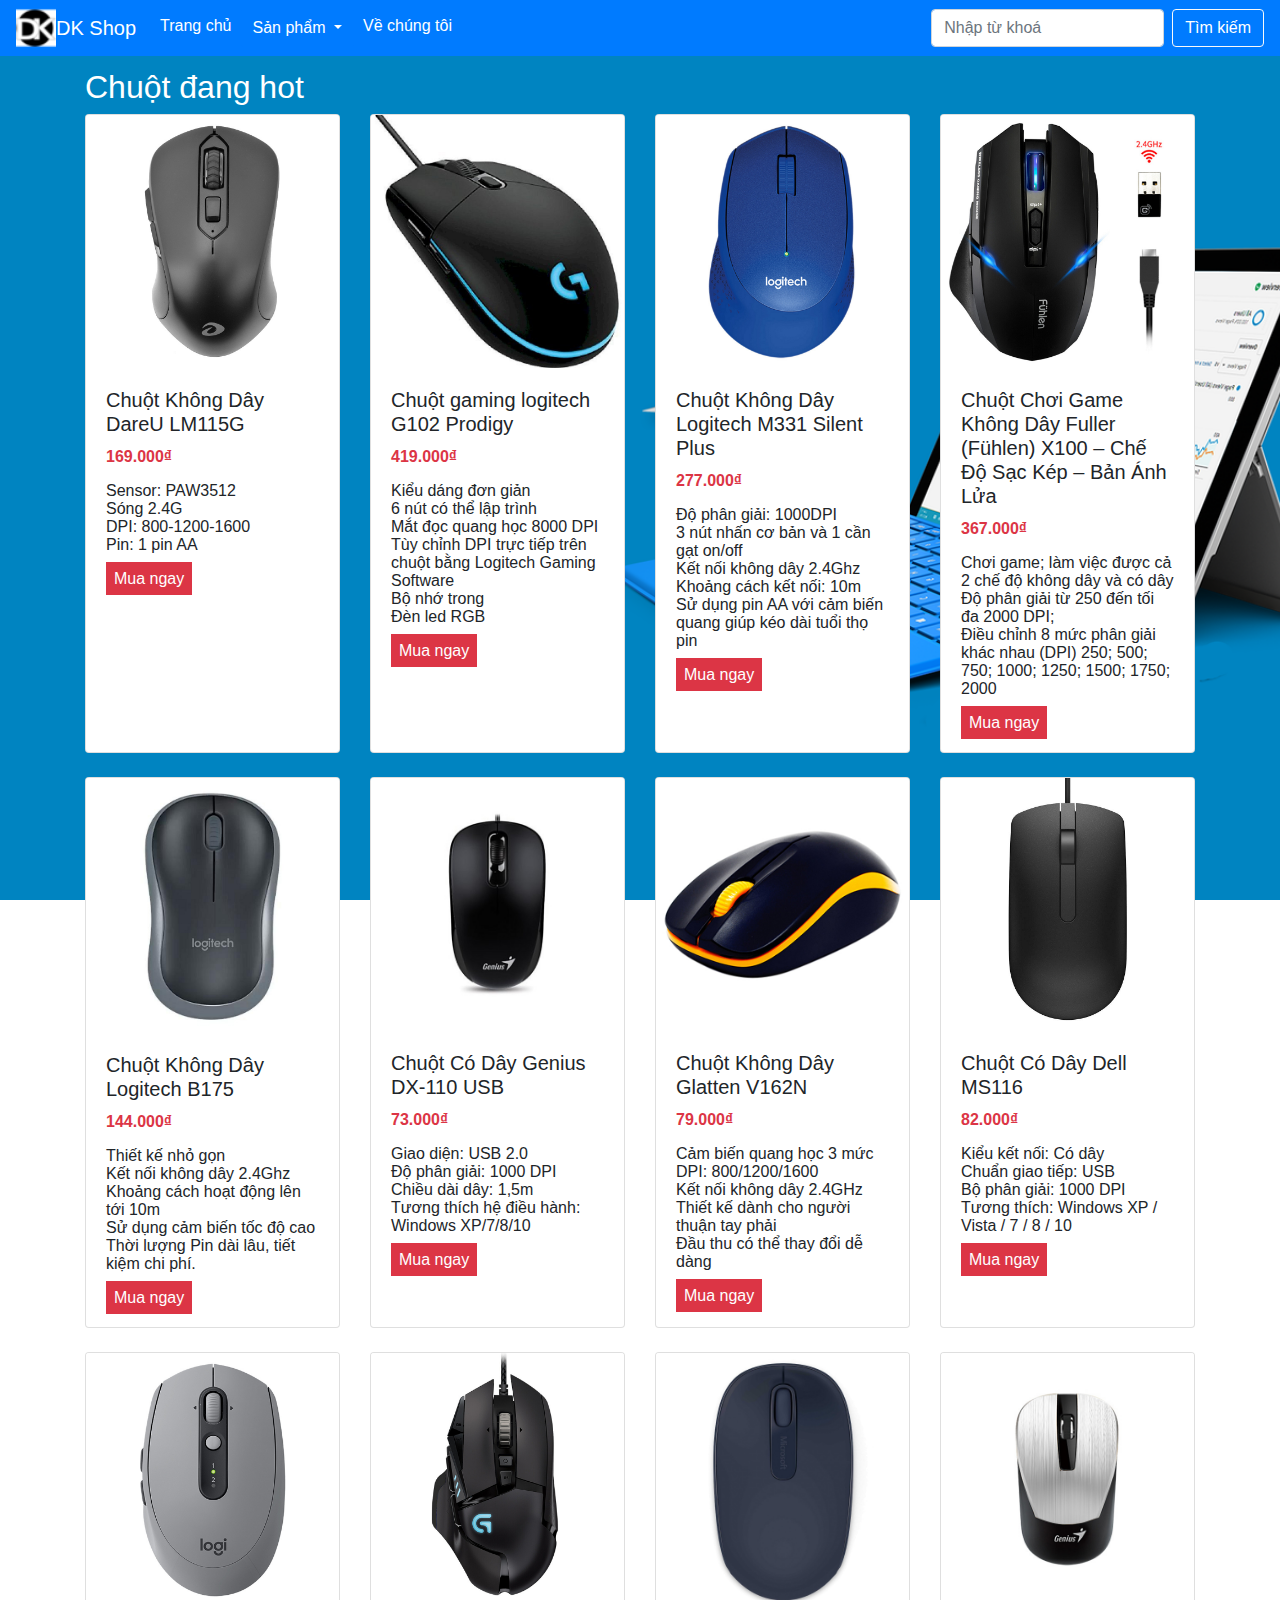
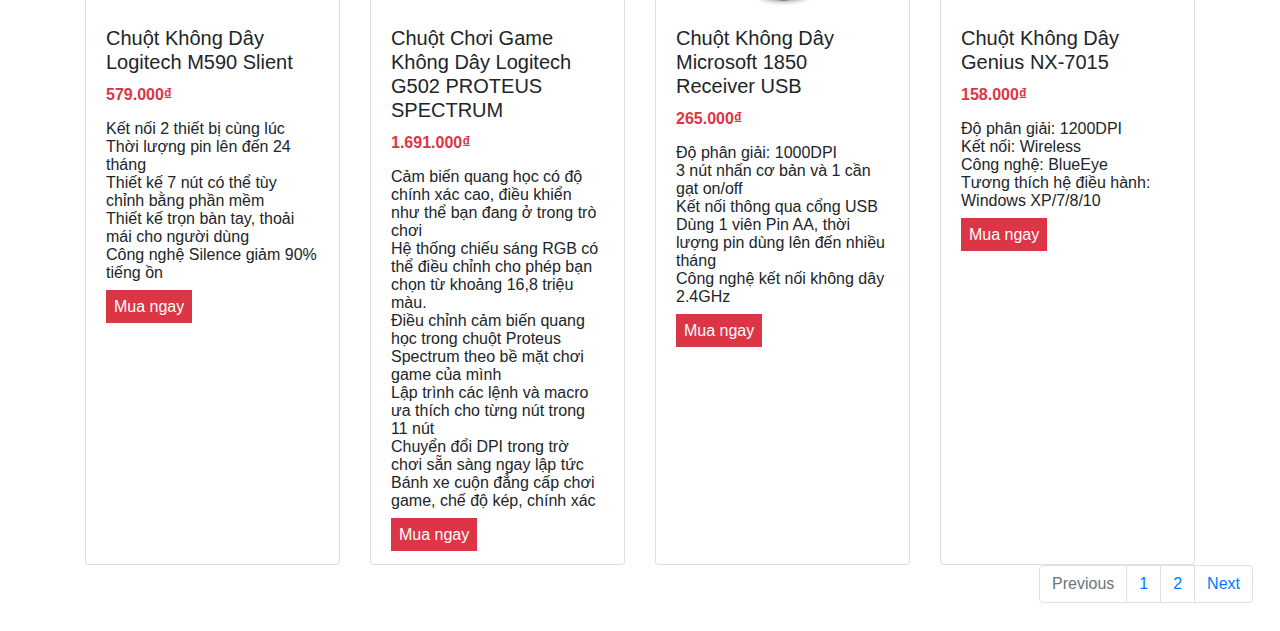
<file: mouse.html>
<!DOCTYPE html>
<html lang="en">

<head>
    <meta charset="UTF-8">
    <meta name="viewport" content="width=device-width, initial-scale=1.0">
    <meta http-equiv="X-UA-Compatible" content="ie=edge">
    <title>DK Shop</title>
    <link rel="icon" href="img/icon.ico">
    <link rel="stylesheet" href="css/bootstrap.min.css">
    <link rel="stylesheet" href="css/style.css">
</head>

<body>
    <!-- Phần đầu trang -->
    <header class="sticky-top">
        <nav class="navbar navbar-expand-lg navbar-dark bg-primary">
            <button class="navbar-toggler" type="button" data-toggle="collapse" data-target="#navbarTogglerDemo01"
                aria-controls="navbarTogglerDemo01" aria-expanded="false" aria-label="Toggle navigation">
                <span class="navbar-toggler-icon"></span>
            </button>
            <div class="collapse navbar-collapse" id="navbarTogglerDemo01">
                <img src="img/icon.ico" width="40" height="40" alt="DK Shop">
                <a class="navbar-brand text-white" href="index.html">DK Shop</a>
                <ul class="navbar-nav mr-auto">
                    <li class="nav-item">
                        <a class="nav-link text-white" href="index.html">Trang chủ<span class="sr-only"></span></a>
                    </li>
                    <li class="nav-item active text-dark">
                        <div class="dropdown">
                            <button class="btn btn-primary dropdown-toggle" type="button" id="dropdownMenuButton"
                                data-toggle="dropdown" aria-haspopup="true" aria-expanded="false">
                                Sản phẩm
                            </button>
                            <div class="dropdown-menu" aria-labelledby="dropdownMenuButton">
                                <a class="dropdown-item" href="mouse.html">Chuột máy tính</a>
                                <a class="dropdown-item" href="keyboard.html">Bàn phím máy tính</a>
                                <a class="dropdown-item" href="laptop.html">Laptop</a>
                                <a class="dropdown-item" href="accessories.html">Phụ kiện</a>
                            </div>
                        </div>
                    </li>
                    <li class="nav-item">
                        <a class="nav-link text-white" href="about.html">Về chúng tôi</a>
                    </li>
                </ul>
                <form class="form-inline my-2 my-lg-0 text-white">
                    <input class="form-control text-dark mr-sm-2" type="search" placeholder="Nhập từ khoá" aria-label="Search">
                    <button class="btn btn-outline-light text-white my-2 my-sm-0" type="submit">Tìm kiếm</button>
                </form>
            </div>
        </nav>
    </header>
    <!-- Kết thúc phần đầu -->

    <!-- ////// PHẦN NỘI DUNG CHÍNH //////-->
    <main>
        <section class="title">
            <div class="container">
                <div class="row">
                    <div class="col">
                        <h2 class="text-white name">Chuột đang hot</h2>
                    </div>
                </div>
                <div class="card-deck">
                    <div class="card">
                        <img class="card-img-top" src="img/Product/Mouse1.jpg" alt="Card image cap">
                        <div class="card-body">
                            <h5 class="card-title">Chuột Không Dây DareU LM115G</h5>
                            <p class="card-text text-danger"><b>169.000₫</b></p>
                            <p class="card-text">
                                Sensor: PAW3512 <br>
                                Sóng 2.4G <br>
                                DPI: 800-1200-1600 <br>
                                Pin: 1 pin AA</p>
                            <a href="#" class="p-2 mb-2 bg-danger text-white">Mua ngay</a>
                        </div>
                    </div>
                    <div class="card">
                        <img class="card-img-top" src="img/Product/Mouse2.jpg" alt="Card image cap">
                        <div class="card-body">
                            <h5 class="card-title">Chuột gaming logitech G102 Prodigy</h5>
                            <p class="card-text text-danger"><b>419.000₫</b></p>
                            <p class="card-text">
                                Kiểu dáng đơn giản <br>
                                6 nút có thể lập trình <br>
                                Mắt đọc quang học 8000 DPI <br>
                                Tùy chỉnh DPI trực tiếp trên chuột bằng Logitech Gaming Software <br>
                                Bộ nhớ trong <br>
                                Đèn led RGB</p>
                            <a href="#" class="p-2 mb-2 bg-danger text-white">Mua ngay</a>
                        </div>
                    </div>
                    <div class="card">
                        <img class="card-img-top" src="img/Product/Mouse3.jpg" alt="Card image cap">
                        <div class="card-body">
                            <h5 class="card-title">Chuột Không Dây Logitech M331 Silent Plus</h5>
                            <p class="card-text text-danger"><b>277.000₫</b></p>
                            <p class="card-text">
                                Độ phân giải: 1000DPI <br>
                                3 nút nhấn cơ bản và 1 cần gạt on/off <br>
                                Kết nối không dây 2.4Ghz <br>
                                Khoảng cách kết nối: 10m <br>
                                Sử dụng pin AA với cảm biến quang giúp kéo dài tuổi thọ pin</p>
                            <a href="#" class="p-2 mb-2 bg-danger text-white">Mua ngay</a>
                        </div>
                    </div>
                    <div class="card">
                        <img class="card-img-top" src="img/Product/Mouse4.jpg" alt="Card image cap">
                        <div class="card-body">
                            <h5 class="card-title">Chuột Chơi Game Không Dây Fuller (Fühlen) X100 – Chế Độ Sạc
                                Kép –
                                Bản Ánh Lửa</h5>
                            <p class="card-text text-danger"><b>367.000₫</b></p>
                            <p class="card-text">
                                Chơi game; làm việc được cả 2 chế độ không dây và có dây <br>
                                Độ phân giải từ 250 đến tối đa 2000 DPI; <br>
                                Điều chỉnh 8 mức phân giải khác nhau (DPI) 250; 500; 750; 1000; 1250; 1500;
                                1750; 2000</p>
                            <a href="#" class="p-2 mb-2 bg-danger text-white">Mua ngay</a>
                        </div>
                    </div>
                </div>
                <div class="card-deck mt-4">
                    <div class="card">
                        <img class="card-img-top" src="img/Product/Mouse5.jpg" alt="Card image cap">
                        <div class="card-body">
                            <h5 class="card-title">Chuột Không Dây Logitech B175</h5>
                            <p class="card-text text-danger"><b>144.000₫</b></p>
                            <p class="card-text">
                                Thiết kế nhỏ gọn <br>
                                Kết nối không dây 2.4Ghz <br>
                                Khoảng cách hoạt động lên tới 10m <br>
                                Sử dụng cảm biến tốc độ cao <br>
                                Thời lượng Pin dài lâu, tiết kiệm chi phí.</p>
                            <a href="#" class="p-2 mb-2 bg-danger text-white">Mua ngay</a>
                        </div>
                    </div>
                    <div class="card">
                        <img class="card-img-top" src="img/Product/Mouse6.jpg" alt="Card image cap">
                        <div class="card-body">
                            <h5 class="card-title">Chuột Có Dây Genius DX-110 USB</h5>
                            <p class="card-text text-danger"><b>73.000₫</b></p>
                            <p class="card-text">
                                Giao diện: USB 2.0 <br>
                                Độ phân giải: 1000 DPI <br>
                                Chiều dài dây: 1,5m <br>
                                Tương thích hệ điều hành: Windows XP/7/8/10</p>
                            <a href="#" class="p-2 mb-2 bg-danger text-white">Mua ngay</a>
                        </div>
                    </div>
                    <div class="card">
                        <img class="card-img-top" src="img/Product/Mouse7.jpg" alt="Card image cap">
                        <div class="card-body">
                            <h5 class="card-title">Chuột Không Dây Glatten V162N</h5>
                            <p class="card-text text-danger"><b>79.000₫</b></p>
                            <p class="card-text">
                                Cảm biến quang học 3 mức DPI: 800/1200/1600 <br>
                                Kết nối không dây 2.4GHz <br>
                                Thiết kế dành cho người thuận tay phải <br>
                                Đầu thu có thể thay đổi dễ dàng</p>
                            <a href="#" class="p-2 mb-2 bg-danger text-white">Mua ngay</a>
                        </div>
                    </div>
                    <div class="card">
                        <img class="card-img-top" src="img/Product/Mouse8.jpg" alt="Card image cap">
                        <div class="card-body">
                            <h5 class="card-title">Chuột Có Dây Dell MS116</h5>
                            <p class="card-text text-danger"><b>82.000₫</b></p>
                            <p class="card-text">
                                Kiểu kết nối: Có dây <br>
                                Chuẩn giao tiếp: USB <br>
                                Bộ phân giải: 1000 DPI <br>
                                Tương thích: Windows XP / Vista / 7 / 8 / 10</p>
                            <a href="#" class="p-2 mb-2 bg-danger text-white">Mua ngay</a>
                        </div>
                    </div>
                </div>
                <div class="card-deck mt-4">
                    <div class="card">
                        <img class="card-img-top" src="img/Product/Mouse9.jpg" alt="Card image cap">
                        <div class="card-body">
                            <h5 class="card-title">Chuột Không Dây Logitech M590 Slient</h5>
                            <p class="card-text text-danger"><b>579.000₫</b></p>
                            <p class="card-text">
                                Kết nối 2 thiết bị cùng lúc <br>
                                Thời lượng pin lên đến 24 tháng <br>
                                Thiết kế 7 nút có thể tùy chỉnh bằng phần mềm <br>
                                Thiết kế trọn bàn tay, thoải mái cho người dùng <br>
                                Công nghệ Silence giảm 90% tiếng ồn</p>
                            <a href="#" class="p-2 mb-2 bg-danger text-white">Mua ngay</a>
                        </div>
                    </div>
                    <div class="card">
                        <img class="card-img-top" src="img/Product/Mouse10.jpg" alt="Card image cap">
                        <div class="card-body">
                            <h5 class="card-title">Chuột Chơi Game Không Dây Logitech G502 PROTEUS SPECTRUM</h5>
                            <p class="card-text text-danger"><b>1.691.000₫</b></p>
                            <p class="card-text">
                                Cảm biến quang học có độ chính xác cao, điều khiển như thể bạn đang ở trong trò
                                chơi<br>
                                Hệ thống chiếu sáng RGB có thể điều chỉnh cho phép bạn chọn từ khoảng 16,8
                                triệu màu.<br>
                                Điều chỉnh cảm biến quang học trong chuột Proteus Spectrum theo bề mặt chơi
                                game của
                                mình <br>
                                Lập trình các lệnh và macro ưa thích cho từng nút trong 11 nút <br>
                                Chuyển đổi DPI trong trờ chơi sẵn sàng ngay lập tức <br>
                                Bánh xe cuộn đẳng cấp chơi game, chế độ kép, chính xác</p>
                            <a href="#" class="p-2 mb-2 bg-danger text-white">Mua ngay</a>
                        </div>
                    </div>
                    <div class="card">
                        <img class="card-img-top" src="img/Product/Mouse11.jpg" alt="Card image cap">
                        <div class="card-body">
                            <h5 class="card-title">Chuột Không Dây Microsoft 1850 Receiver USB</h5>
                            <p class="card-text text-danger"><b>265.000₫</b></p>
                            <p class="card-text">
                                Độ phân giải: 1000DPI <br>
                                3 nút nhấn cơ bản và 1 cần gạt on/off <br>
                                Kết nối thông qua cổng USB <br>
                                Dùng 1 viên Pin AA, thời lượng pin dùng lên đến nhiều tháng <br>
                                Công nghệ kết nối không dây 2.4GHz</p>
                            <a href="#" class="p-2 mb-2 bg-danger text-white">Mua ngay</a>
                        </div>
                    </div>
                    <div class="card">
                        <img class="card-img-top" src="img/Product/Mouse12.jpg" alt="Card image cap">
                        <div class="card-body">
                            <h5 class="card-title">Chuột Không Dây Genius NX-7015</h5>
                            <p class="card-text text-danger"><b>158.000₫</b></p>
                            <p class="card-text">
                                Độ phân giải: 1200DPI <br>
                                Kết nối: Wireless <br>
                                Công nghệ: BlueEye <br>
                                Tương thích hệ điều hành: Windows XP/7/8/10</p>
                            <a href="#" class="p-2 mb-2 bg-danger text-white">Mua ngay</a>
                        </div>
                    </div>
                </div>
            </div>

            <div class="col">
                <nav aria-label="Page navigation example">
                    <ul class="pagination justify-content-end">
                        <li class="page-item disabled">
                            <a class="page-link" href="#" tabindex="1">Previous</a>
                        </li>
                        <li class="page-item"><a class="page-link" href="#">1</a></li>
                        <li class="page-item"><a class="page-link" href="mouse2.html">2</a></li>
                        <li class="page-item">
                            <a class="page-link" href="mouse2.html">Next</a>
                        </li>
                    </ul>
                </nav>
            </div>
        </section>
        <!-- ////// Kết thúc PHẦN NỘI DUNG CHÍNH //////-->


        <script src="js/jquery-3.3.1.slim.min.js"></script>
        <script src="js/popper.min.js"></script>
        <script src="js/bootstrap.min.js"></script>
</body>

</html>
</file>
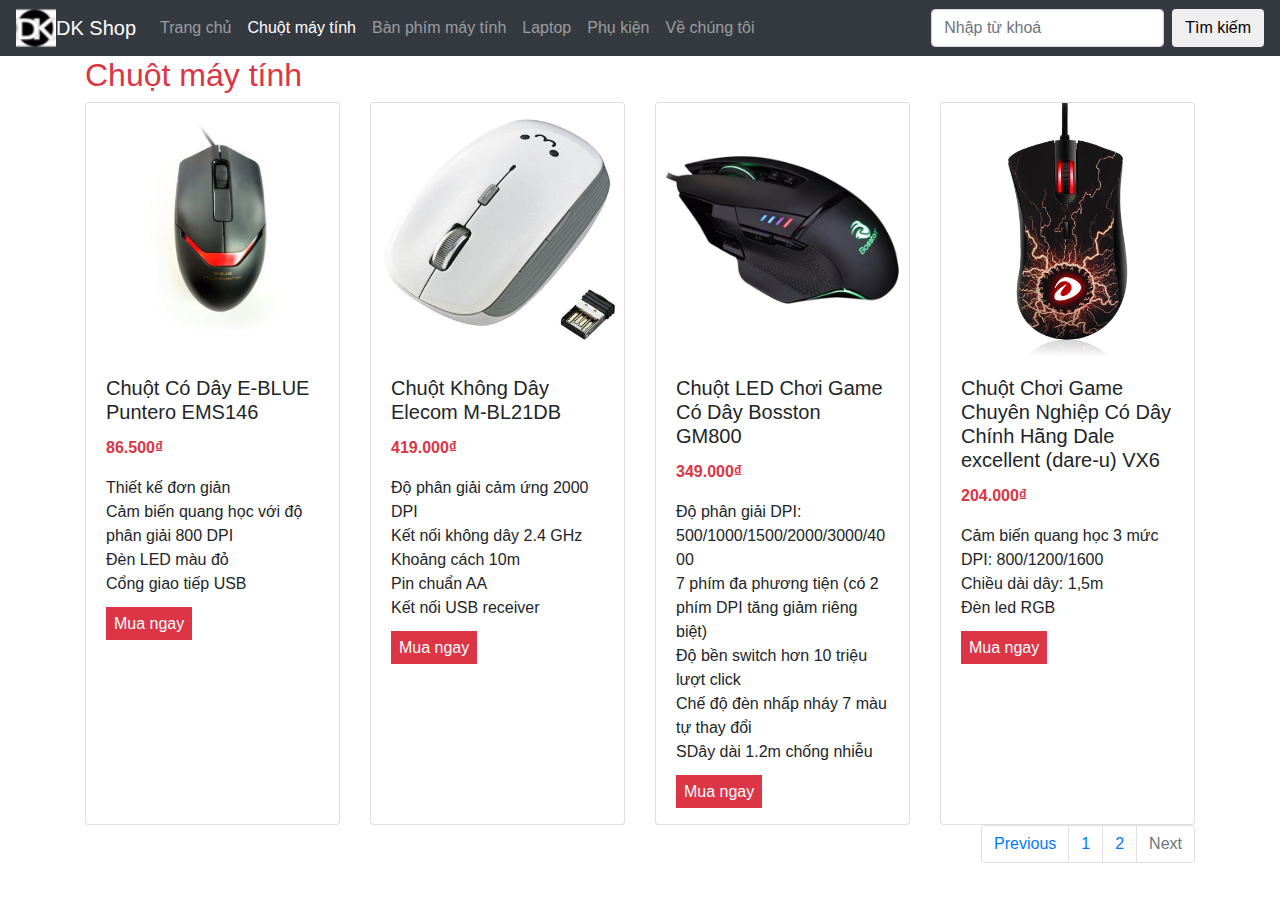
<file: mouse2.html>
<!DOCTYPE html>
<html lang="en">

<head>
    <meta charset="UTF-8">
    <meta name="viewport" content="width=device-width, initial-scale=1.0">
    <meta http-equiv="X-UA-Compatible" content="ie=edge">
    <title>DK Shop</title>
    <link rel="icon" href="img/icon.ico">
    <link rel="stylesheet" href="css/bootstrap.min.css">
</head>

<body>
    <nav class="navbar navbar-expand-lg navbar-dark bg-dark">
        <button class="navbar-toggler" type="button" data-toggle="collapse" data-target="#navbarTogglerDemo01"
            aria-controls="navbarTogglerDemo01" aria-expanded="false" aria-label="Toggle navigation">
            <span class="navbar-toggler-icon"></span>
        </button>
        <div class="collapse navbar-collapse" id="navbarTogglerDemo01">
            <img src="img/icon.ico" width="40" height="40" alt="DK Shop">
            <a class="navbar-brand" href="#">DK Shop</a>
            <ul class="navbar-nav mr-auto mt-2 mt-lg-0">
                <li class="nav-item">
                    <a class="nav-link" href="index.html">Trang chủ</a>
                </li>
                <li class="nav-item active">
                    <a class="nav-link" href="Mouse.html">Chuột máy tính<span class="sr-only">(current)</span></a>
                </li>
                <li class="nav-item">
                    <a class="nav-link" href="Keyboard.html">Bàn phím máy tính</a>
                </li>
                <li class="nav-item">
                    <a class="nav-link" href="laptop.html">Laptop</a>
                </li>
                <li class="nav-item">
                    <a class="nav-link" href="accessories.html">Phụ kiện</a>
                </li>
                <li class="nav-item">
                    <a class="nav-link" href="about.html">Về chúng tôi</a>
                </li>

            </ul>
            <form class="form-inline my-2 my-lg-0">
                <input class="form-control mr-sm-2" type="search" placeholder="Nhập từ khoá" aria-label="Search">
                <button class="btn btn-outline-white my-2 my-sm-0" type="submit">Tìm kiếm</button>
            </form>
        </div>
    </nav>
    <div class="container">
        <div class="row">
            <div class="col-sm-12 col-md-12 col-lg-12">
                <h2 class="text-danger">Chuột máy tính</h2>
                <div class="card-deck">
                    <div class="card">
                        <img class="card-img-top" src="img/Product/Mouse13.jpg" alt="Card image cap">
                        <div class="card-body">
                            <h5 class="card-title">Chuột Có Dây E-BLUE Puntero EMS146</h5>
                            <p class="card-text text-danger"><b>86.500₫</b></p>
                            <p class="card-text">
                                Thiết kế đơn giản <br>
                                Cảm biến quang học với độ phân giải 800 DPI <br>
                                Đèn LED màu đỏ <br>
                                Cổng giao tiếp USB</p>
                            <a href="#" class="p-2 mb-2 bg-danger text-white">Mua ngay</a>
                        </div>
                    </div>
                    <div class="card">
                        <img class="card-img-top" src="img/Product/Mouse14.jpg" alt="Card image cap">
                        <div class="card-body">
                            <h5 class="card-title">Chuột Không Dây Elecom M-BL21DB</h5>
                            <p class="card-text text-danger"><b>419.000₫</b></p>
                            <p class="card-text">
                                Độ phân giải cảm ứng 2000 DPI <br>
                                Kết nối không dây 2.4 GHz <br>
                                Khoảng cách 10m <br>
                                Pin chuẩn AA <br>
                                Kết nối USB receiver</p>
                            <a href="#" class="p-2 mb-2 bg-danger text-white">Mua ngay</a>
                        </div>
                    </div>
                    <div class="card">
                        <img class="card-img-top" src="img/Product/Mouse15.jpg" alt="Card image cap">
                        <div class="card-body">
                            <h5 class="card-title">Chuột LED Chơi Game Có Dây Bosston GM800</h5>
                            <p class="card-text text-danger"><b>349.000₫</b></p>
                            <p class="card-text">
                                Độ phân giải DPI: 500/1000/1500/2000/3000/4000 <br>
                                7 phím đa phương tiện (có 2 phím DPI tăng giảm riêng biệt) <br>
                                Độ bền switch hơn 10 triệu lượt click <br>
                                Chế độ đèn nhấp nháy 7 màu tự thay đổi <br>
                                SDây dài 1.2m chống nhiễu</p>
                            <a href="#" class="p-2 mb-2 bg-danger text-white">Mua ngay</a>
                        </div>
                    </div>
                    <div class="card">
                        <img class="card-img-top" src="img/Product/Mouse16.jpg" alt="Card image cap">
                        <div class="card-body">
                            <h5 class="card-title">Chuột Chơi Game Chuyên Nghiệp Có Dây Chính Hãng Dale excellent (dare-u) VX6</h5>
                            <p class="card-text text-danger"><b>204.000₫</b></p>
                            <p class="card-text">
                                Cảm biến quang học 3 mức DPI: 800/1200/1600 <br>
                                Chiều dài dây: 1,5m <br>
                                Đèn led RGB</p>
                            <a href="#" class="p-2 mb-2 bg-danger text-white">Mua ngay</a>
                        </div>
                    </div>
                </div>
            </div>
            <div class="col">
                <nav aria-label="Page navigation example">
                    <ul class="pagination justify-content-end">
                        <li class="page-item">
                            <a class="page-link" href="mouse.html" tabindex="-1">Previous</a>
                        </li>
                        <li class="page-item"><a class="page-link" href="mouse.html">1</a></li>
                        <li class="page-item"><a class="page-link" href="#">2</a></li>
                        <li class="page-item disabled">
                            <a class="page-link" href="#">Next</a>
                        </li>
                    </ul>
                </nav>
            </div>
            <script src="js/jquery-3.3.1.slim.min.js"></script>
            <script src="js/popper.min.js"></script>
            <script src="js/bootstrap.min.js"></script>
</body>

</html>
</file>
<file: css/style.css>
.title {
   padding: .75rem
}

body {
    background: url('../img/cover.png') no-repeat center center;
    background-size: cover;
    background-attachment: fixed;
    line-height: normal
}

.shop .name {
    padding-top: 2rem;
    padding-bottom: 1rem
}

.shop .line {
    background: white;
    padding: 1rem
}

.shop .product{
   padding: 1rem;
   text-align: center
}

.shop .product:hover{
     box-shadow: 0 0 15px rgba(179, 179, 179, 0.75);
}

.shop .product .detail{
    padding: .75rem;
    text-align: left;
    line-height: 1.5;
 }
    
/*.title h1 {
    line-height: 2.5rem;
}
.title p {
    line-height: 1.5rem;
    opacity: .6;
}
 .lines {
    background: #dfdfdf;
    margin-bottom: 2rem;
}
.lines .breadcrumb {
    margin-bottom: 0;
    background: none;
    padding: .75rem 0;
}
.shop figure {
    border: 1px solid #dfdfdf;
    padding: 1rem
}
.shop figure:hover {
    box-shadow: 0 0 15px rgba(179, 179, 179, 0.75);
} */
</file>
